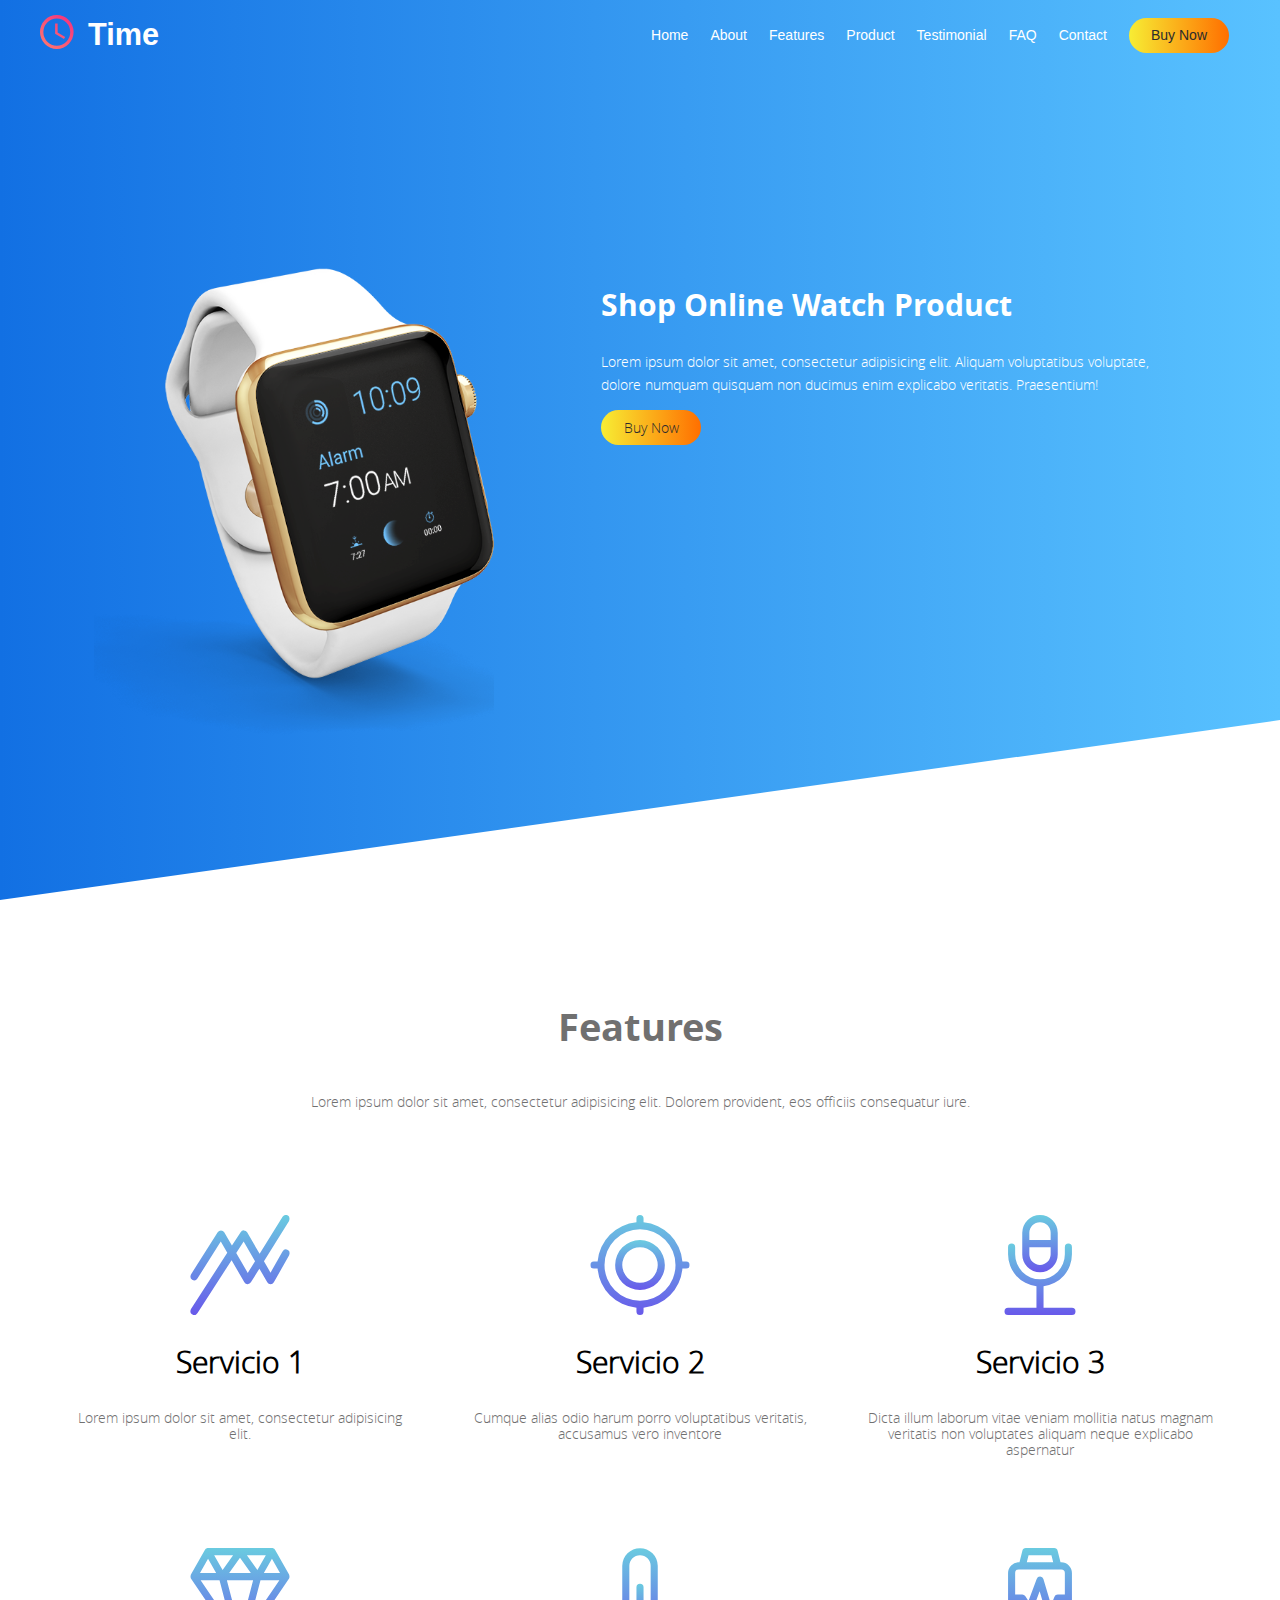
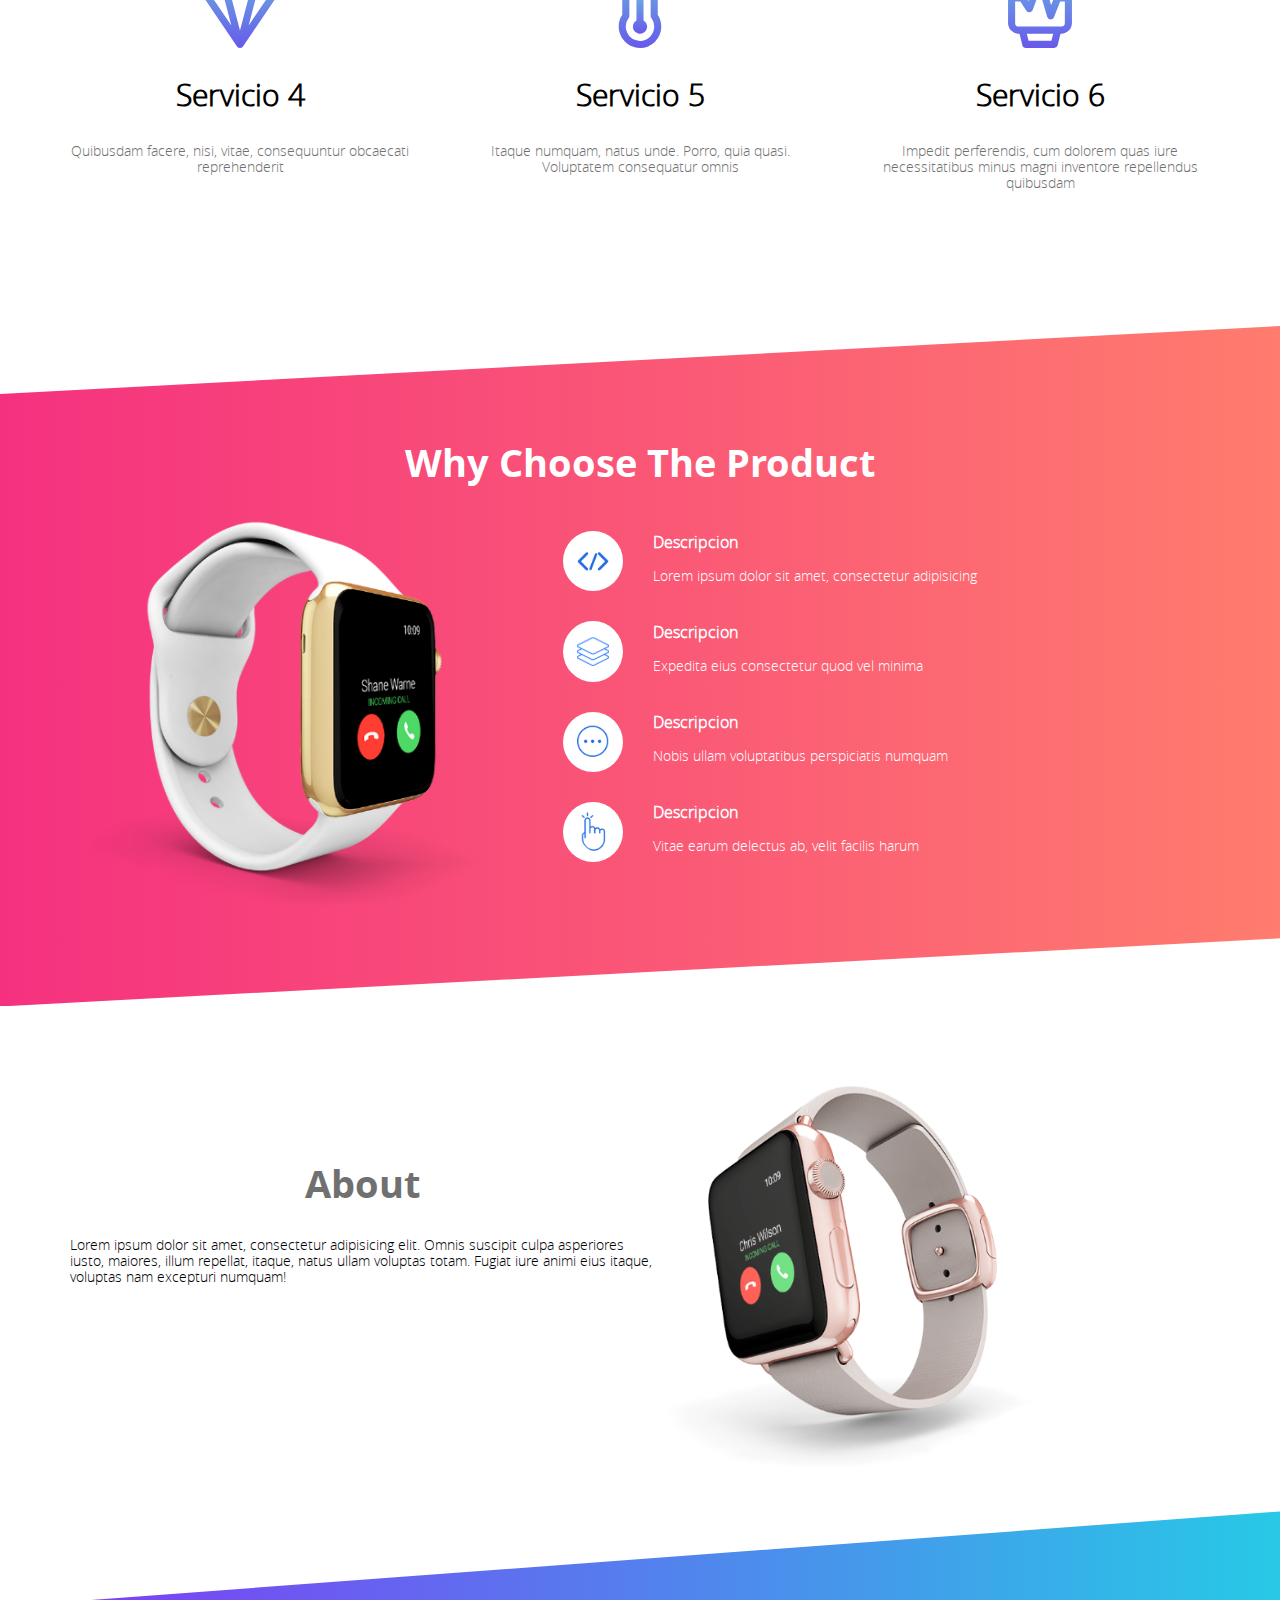
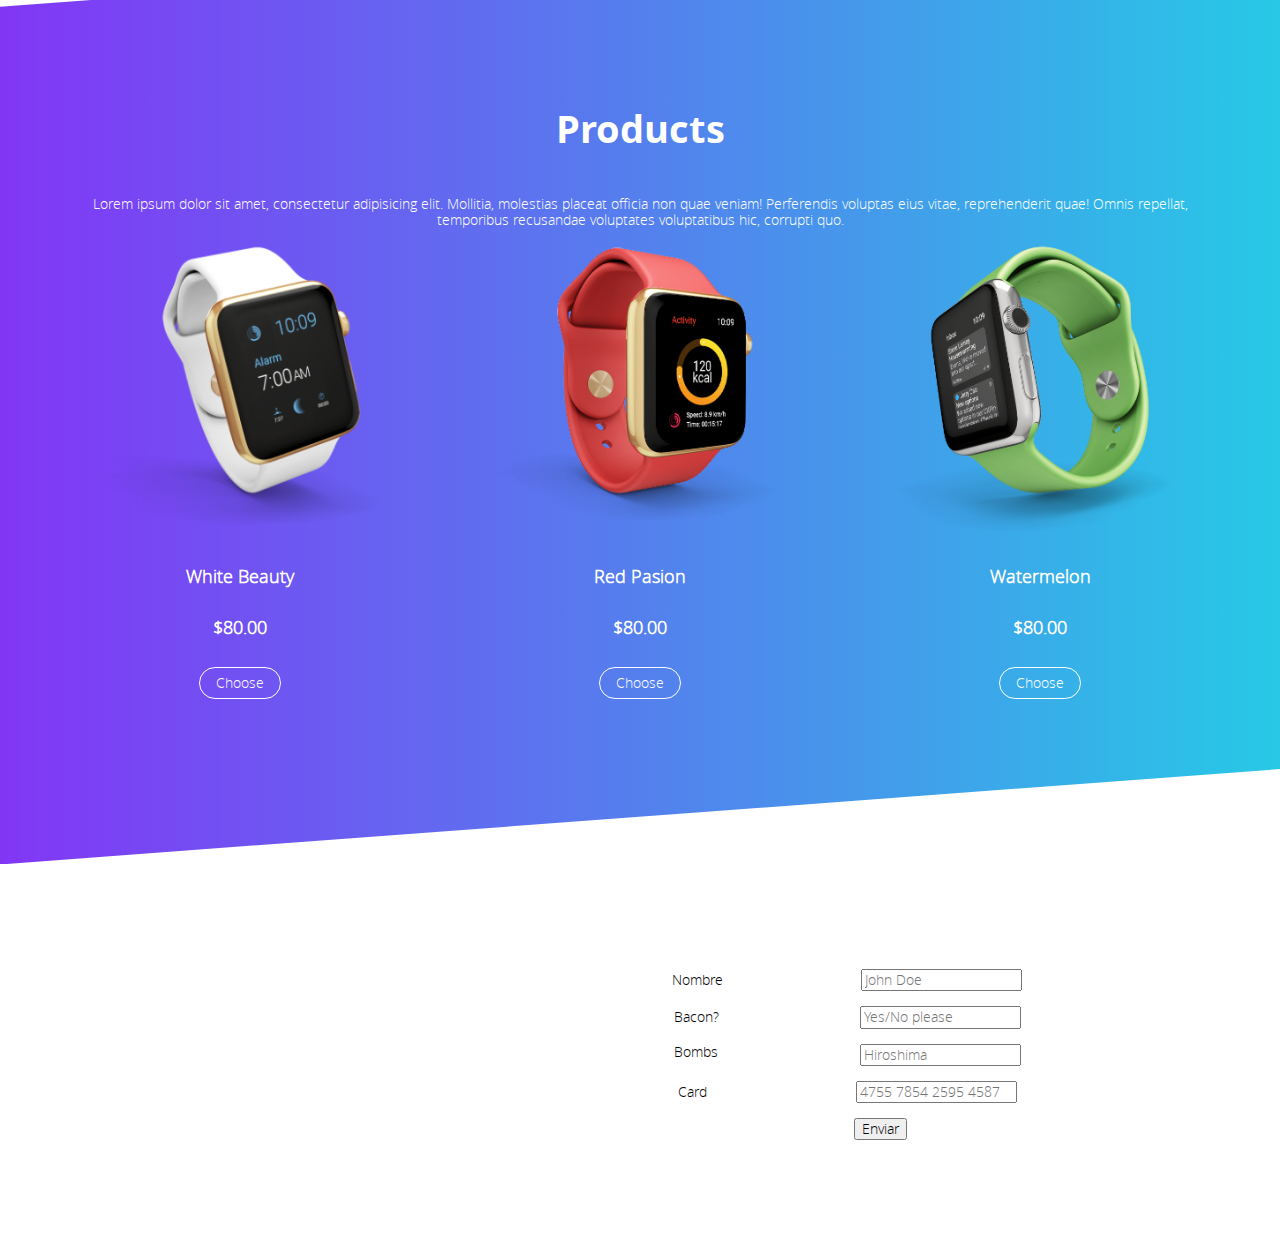
<file: index.html>
<!DOCTYPE html>
<html lang="en">

<head>
    <meta charset="UTF-8">
    <meta name="viewport" content="width=device-width, initial-scale=1 , shrink-to-fit=no">
    <title>Watch</title>
    <!--    Libreria de iconos-->
    <link rel="stylesheet" href="https://use.fontawesome.com/releases/v5.7.2/css/all.css" integrity="sha384-fnmOCqbTlWIlj8LyTjo7mOUStjsKC4pOpQbqyi7RrhN7udi9RwhKkMHpvLbHG9Sr" crossorigin="anonymous">
    <link rel="stylesheet" href="css/normalize.css">
    <link rel="stylesheet" href="css/mobile.css">
    <link rel="stylesheet" href="css/responsive.css">
    <!--tipografias-->
    <link rel="stylesheet" href="opensans/opensans.css">
    <link rel="stylesheet" href="openli/openlight.css">
</head>

<body>
    <header>
        <!-- .contenedor>nav>#logonav>img+h2^+ul#menudesktop>li*9>a{Boton$}-->
        <div class="contenedor">
            <nav>
                <div id="logonav">
                    <img src="img/logoNav.svg" alt="watch">
                </div>
                <ul id="menudesktop">
                    <li><a href="#">Home</a></li>
                    <li><a href="#">About</a></li>
                    <li><a href="#">Features</a></li>
                    <li><a href="#">Product</a></li>
                    <li><a href="#">Testimonial</a></li>
                    <li><a href="#">FAQ</a></li>
                    <li><a href="#">Contact</a></li>
                    <li><a href="#" class="buy">Buy Now</a></li>
                </ul>
            </nav>

            <!--            #contenedor-headers>#relogheader>img^+#txtreloj>h2{Shop Online WatchProduct}+p{lorem20}+a.buy-->


            <div id="contenedor-header">
                <div id="relojheader"><img src="img/fotosWatch/watch-1.png" alt="" class="img-responsive"></div>
                <div id="txtreloj">
                    <h2>Shop Online Watch Product</h2>
                    <p>Lorem ipsum dolor sit amet, consectetur adipisicing elit. Aliquam voluptatibus voluptate, dolore numquam quisquam non ducimus enim explicabo veritatis. Praesentium!</p>
                    <a href="#" class="buy">Buy Now</a>
                </div>
            </div>


        </div>

    </header>

    <!--    section#features>.contenedor>h2{Features}+p{lorem}+.contenedor-features>.boxfeatures*6>img.serv-icon+h3.titleServ{Servicio$}+p>lorem-->
    <section id="features" class="full">
        <div class="contenedor">
            <h2 id="hloco">Features</h2>
            <p id="ploco">Lorem ipsum dolor sit amet, consectetur adipisicing elit. Dolorem provident, eos officiis consequatur iure.</p>
            <div class="contenedor-features">
                <div class="boxfeatures">
                    <img src="img/iconosFEATURES/line-chart.svg" alt="" class="serv-icon">
                    <h3 class="titleServ">Servicio 1</h3>
                    <p id="ploco">Lorem ipsum dolor sit amet, consectetur adipisicing elit.</p>
                </div>
                <div class="boxfeatures">
                    <img src="img/iconosFEATURES/location.svg" alt="" class="serv-icon">
                    <h3 class="titleServ">Servicio 2</h3>
                    <p id="ploco">Cumque alias odio harum porro voluptatibus veritatis, accusamus vero inventore</p>
                </div>
                <div class="boxfeatures">
                    <img src="img/iconosFEATURES/microphone.svg" alt="" class="serv-icon">
                    <h3 class="titleServ">Servicio 3</h3>
                    <p id="ploco">Dicta illum laborum vitae veniam mollitia natus magnam veritatis non voluptates aliquam neque explicabo aspernatur</p>
                </div>
                <div class="boxfeatures">
                    <img src="img/iconosFEATURES/quality.svg" alt="" class="serv-icon">
                    <h3 class="titleServ">Servicio 4</h3>
                    <p id="ploco">Quibusdam facere, nisi, vitae, consequuntur obcaecati reprehenderit</p>
                </div>
                <div class="boxfeatures">
                    <img src="img/iconosFEATURES/thermometer.svg" alt="" class="serv-icon">
                    <h3 class="titleServ">Servicio 5</h3>
                    <p id="ploco">Itaque numquam, natus unde. Porro, quia quasi. Voluptatem consequatur omnis </p>
                </div>
                <div class="boxfeatures">
                    <img src="img/iconosFEATURES/watch.svg" alt="" class="serv-icon">
                    <h3 class="titleServ">Servicio 6</h3>
                    <p id="ploco">Impedit perferendis, cum dolorem quas iure necessitatibus minus magni inventore repellendus quibusdam</p>
                </div>
            </div>
        </div>
    </section>

    <!--       section#product>h2{Why Choose The Product}+.contenedor>(.imgproduct>img)+(.txtProduct>.descriptionProduct*4>(.iconProduct>img.img-responsive)+(.txtIcon>h3{Descripcion}+p>lorem))-->

    <section id="product" class="full">

        <div class="contenedor">

            <h2>Why Choose The Product</h2>
            <div class="imgproduct"><img src="img/fotosWatch/watch-6.png" alt="" class="img-responsiveuno"></div>
            <div class="txtProduct">
                <div class="descriptionProduct">
                    <div class="iconProduct"><img src="img/iconosCHOOSEPRODUCT/cleandesign.svg" alt="" class="img-responsive"></div>
                    <div class="txtIcon">
                        <h3>Descripcion</h3>
                        <p>Lorem ipsum dolor sit amet, consectetur adipisicing </p>
                    </div>
                </div>
                <div class="descriptionProduct">
                    <div class="iconProduct"><img src="img/iconosCHOOSEPRODUCT/creative.svg" alt="" class="img-responsive"></div>
                    <div class="txtIcon">
                        <h3>Descripcion</h3>
                        <p>Expedita eius consectetur quod vel minima </p>
                    </div>
                </div>
                <div class="descriptionProduct">
                    <div class="iconProduct"><img src="img/iconosCHOOSEPRODUCT/unlimitedfeatures.svg" alt="" class="img-responsive"></div>
                    <div class="txtIcon">
                        <h3>Descripcion</h3>
                        <p>Nobis ullam voluptatibus perspiciatis numquam </p>
                    </div>
                </div>
                <div class="descriptionProduct">
                    <div class="iconProduct"><img src="img/iconosCHOOSEPRODUCT/userfriendly.svg" alt="" class="img-responsive"></div>
                    <div class="txtIcon">
                        <h3>Descripcion</h3>
                        <p>Vitae earum delectus ab, velit facilis harum</p>
                    </div>
                </div>

            </div>
        </div>
        <div class="separador"></div>
    </section>

    <section id="about" class="full">
        <div class="contenedor">

            <div class="cajaAbout">
                <h2 id="hloco">About</h2>
                <p>Lorem ipsum dolor sit amet, consectetur adipisicing elit. Omnis suscipit culpa asperiores iusto, maiores, illum repellat, itaque, natus ullam voluptas totam. Fugiat iure animi eius itaque, voluptas nam excepturi numquam!</p>
            </div>
            <div class="imgAbout"><img src="img/fotosWatch/watch-3.png" alt="" class="img-responsive"></div>
        </div>
    </section>
    <section id="products" class="full">
        <div class="contenedor">
            <div class="separador"></div>
            <h2 id="hlocobl">Products</h2>
            <p id="plocobl">Lorem ipsum dolor sit amet, consectetur adipisicing elit. Mollitia, molestias placeat officia non quae veniam! Perferendis voluptas eius vitae, reprehenderit quae! Omnis repellat, temporibus recusandae voluptates voluptatibus hic, corrupti quo.</p>
            <div class="cajaProduct">
                <img src="img/products/product1.png" alt="" class="img-responsive">
                <h4 class="titleProduct">White Beauty</h4>
                <h5 class="precio">$80.00</h5>
                <a href="#" class="btnProduct">Choose</a>
            </div>
            <div class="cajaProduct">
                <img src="img/products/product2.png" alt="" class="img-responsive">
                <h4 class="titleProduct">Red Pasion</h4>
                <h5 class="precio">$80.00</h5>
                <a href="#" class="btnProduct">Choose</a>
            </div>
            <div class="cajaProduct">
                <img src="img/products/product3.png" alt="" class="img-responsive">
                <h4 class="titleProduct">Watermelon</h4>
                <h5 class="precio">$80.00</h5>
                <a href="#" class="btnProduct">Choose</a>
            </div>
            <div class="separador"></div>
        </div>
    </section>
    <!--section#contacto>.contenedor>.box50.boxmapa+.box50.boxcontacto>.row*4>.nombre+.campo>.formIcon+.formInput-->

    <section id="contacto" class="full">
        <div class="contenedor">
            <div class="box50 boxmapa"></div>
            <div class="box50 boxcontacto">
                <div class="row">
                    <div class="nombre">
                        <label for="nombre">Nombre</label>
                    </div>
                    <div class="campo">
                        <div class="formIcon">
                            <i class="fas fa-user-astronaut"></i>
                        </div>
                        <div class="formInput"><input type="text" name="nombre" id="nombre" placeholder="John Doe">
                        </div>
                    </div>
                </div>
                <div class="row">
                    <div class="nombre">
                        <label for="bacon">Bacon?</label>
                    </div>
                    <div class="campo">
                        <div class="formIcon">
                            <i class="fas fa-bacon"></i>
                        </div>
                        <div class="formInput"><input type="text" name="bacon" id="bacon" placeholder="Yes/No please"></div>
                    </div>
                </div>
                <div class="row">
                    <div class="bombas">
                        <label for="bombas">Bombs</label>
                    </div>
                    <div class="campo">
                        <div class="formIcon">
                            <i class="fas fa-bomb"></i>
                        </div>
                        <div class="formInput"><input type="text" name="bomba" id="bomba" placeholder="Hiroshima"></div>
                    </div>
                </div>
                <div class="row">
                    <div class="nombre">
                        <label for="card">Card</label>
                    </div>
                    <div class="campo">
                        <div class="formIcon">
                            <i class="fas fa-credit-card"></i>
                        </div>
                        <div class="formInput"><input type="text" name="card" id="card" placeholder="4755 7854 2595 4587"></div>
                    </div>
                </div>
                <div class="row">
                    <div class="nombre">
                    </div>
                    <div class="campo">
                        <div class="formIcon">
                            <i class="fas fa-share-square"></i>
                        </div>
                        <div class="formInput"><input type="submit" value="Enviar"></div>
                    </div>
                </div>
            </div>
        </div>
    </section>

</body>

</html>
</file>
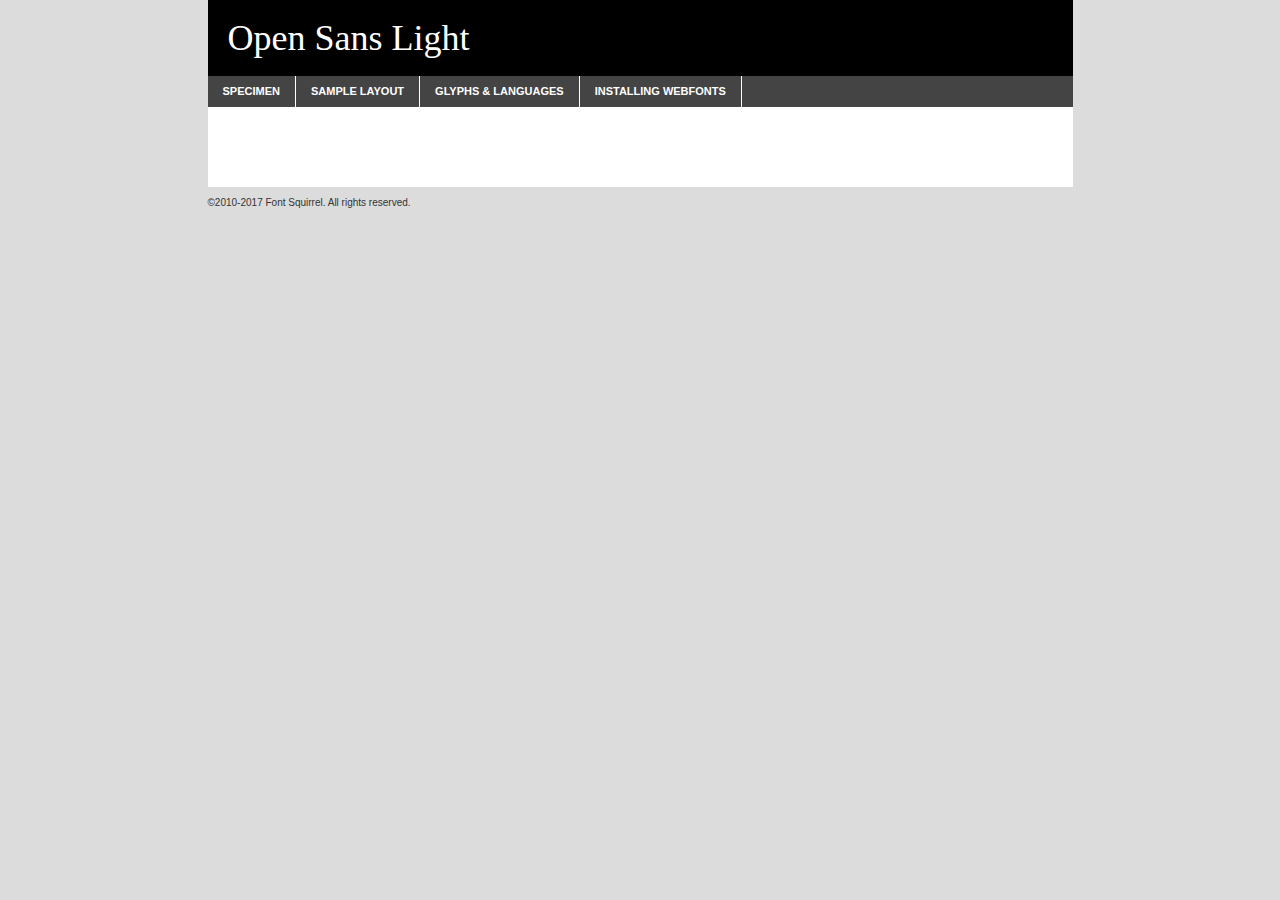
<file: openli/opensans-light-demo.html>
<!DOCTYPE html PUBLIC "-//W3C//DTD XHTML 1.0 Transitional//EN"
	"http://www.w3.org/TR/xhtml1/DTD/xhtml1-transitional.dtd">

<html xmlns="http://www.w3.org/1999/xhtml" xml:lang="en" lang="en">
<head>
	<meta http-equiv="Content-Type" content="text/html; charset=utf-8" />
	<script src="http://ajax.googleapis.com/ajax/libs/jquery/1.7.2/jquery.min.js" type="text/javascript" charset="utf-8"></script>
	<script type="text/javascript">
	(function($){$.fn.easyTabs=function(option){var param=jQuery.extend({fadeSpeed:"fast",defaultContent:1,activeClass:'active'},option);$(this).each(function(){var thisId="#"+this.id;if(param.defaultContent==''){param.defaultContent=1;}
	if(typeof param.defaultContent=="number")
	{var defaultTab=$(thisId+" .tabs li:eq("+(param.defaultContent-1)+") a").attr('href').substr(1);}else{var defaultTab=param.defaultContent;}
	$(thisId+" .tabs li a").each(function(){var tabToHide=$(this).attr('href').substr(1);$("#"+tabToHide).addClass('easytabs-tab-content');});hideAll();changeContent(defaultTab);function hideAll(){$(thisId+" .easytabs-tab-content").hide();}
	function changeContent(tabId){hideAll();$(thisId+" .tabs li").removeClass(param.activeClass);$(thisId+" .tabs li a[href=#"+tabId+"]").closest('li').addClass(param.activeClass);if(param.fadeSpeed!="none")
	{$(thisId+" #"+tabId).fadeIn(param.fadeSpeed);}else{$(thisId+" #"+tabId).show();}}
	$(thisId+" .tabs li").click(function(){var tabId=$(this).find('a').attr('href').substr(1);changeContent(tabId);return false;});});}})(jQuery);
	</script>
	<link rel="stylesheet" href="specimen_files/specimen_stylesheet.css" type="text/css" charset="utf-8" />
	<link rel="stylesheet" href="openlight.css" type="text/css" charset="utf-8" />

	<style type="text/css">
					body{
				font-family: 'open_sanslight';
							}
		</style>

	<title>Open Sans Light Specimen</title>


	<script type="text/javascript" charset="utf-8">
		$(document).ready(function() {
			$('#container').easyTabs({defaultContent:1});
		});
	</script>
</head>

<body>
<div id="container">
	<div id="header">
		Open Sans Light	</div>
	<ul class="tabs">
		<li><a href="#specimen">Specimen</a></li>
		<li><a href="#layout">Sample Layout</a></li>
				<li><a href="#glyphs">Glyphs &amp; Languages</a></li>
		<li><a href="#installing">Installing Webfonts</a></li>

	</ul>

	<div id="main_content">


			<div id="specimen">

				<div class="section">
					<div class="grid12 firstcol">
						<div class="huge">AaBb</div>
					</div>
				</div>

				<div class="section">
					<div class="glyph_range">A&#x200B;B&#x200b;C&#x200b;D&#x200b;E&#x200b;F&#x200b;G&#x200b;H&#x200b;I&#x200b;J&#x200b;K&#x200b;L&#x200b;M&#x200b;N&#x200b;O&#x200b;P&#x200b;Q&#x200b;R&#x200b;S&#x200b;T&#x200b;U&#x200b;V&#x200b;W&#x200b;X&#x200b;Y&#x200b;Z&#x200b;a&#x200b;b&#x200b;c&#x200b;d&#x200b;e&#x200b;f&#x200b;g&#x200b;h&#x200b;i&#x200b;j&#x200b;k&#x200b;l&#x200b;m&#x200b;n&#x200b;o&#x200b;p&#x200b;q&#x200b;r&#x200b;s&#x200b;t&#x200b;u&#x200b;v&#x200b;w&#x200b;x&#x200b;y&#x200b;z&#x200b;1&#x200b;2&#x200b;3&#x200b;4&#x200b;5&#x200b;6&#x200b;7&#x200b;8&#x200b;9&#x200b;0&#x200b;&amp;&#x200b;.&#x200b;,&#x200b;?&#x200b;!&#x200b;&#64;&#x200b;(&#x200b;)&#x200b;#&#x200b;$&#x200b;%&#x200b;*&#x200b;+&#x200b;-&#x200b;=&#x200b;:&#x200b;;</div>
				</div>
				<div class="section">
					<div class="grid12 firstcol">
						<table class="sample_table">
							<tr><td>10</td><td class="size10">abcdefghijklmnopqrstuvwxyzABCDEFGHIJKLMNOPQRSTUVWXYZ0123456789abcdefghijklmnopqrstuvwxyzABCDEFGHIJKLMNOPQRSTUVWXYZ0123456789abcdefghijklmnopqrstuvwxyzABCDEFGHIJKLMNOPQRSTUVWXYZ</td></tr>
							<tr><td>11</td><td class="size11">abcdefghijklmnopqrstuvwxyzABCDEFGHIJKLMNOPQRSTUVWXYZ0123456789abcdefghijklmnopqrstuvwxyzABCDEFGHIJKLMNOPQRSTUVWXYZ0123456789abcdefghijklmnopqrstuvwxyzABCDEFGHIJKLMNOPQRSTUVWXYZ</td></tr>
							<tr><td>12</td><td class="size12">abcdefghijklmnopqrstuvwxyzABCDEFGHIJKLMNOPQRSTUVWXYZ0123456789abcdefghijklmnopqrstuvwxyzABCDEFGHIJKLMNOPQRSTUVWXYZ0123456789abcdefghijklmnopqrstuvwxyzABCDEFGHIJKLMNOPQRSTUVWXYZ</td></tr>
							<tr><td>13</td><td class="size13">abcdefghijklmnopqrstuvwxyzABCDEFGHIJKLMNOPQRSTUVWXYZ0123456789abcdefghijklmnopqrstuvwxyzABCDEFGHIJKLMNOPQRSTUVWXYZ0123456789abcdefghijklmnopqrstuvwxyzABCDEFGHIJKLMNOPQRSTUVWXYZ</td></tr>
							<tr><td>14</td><td class="size14">abcdefghijklmnopqrstuvwxyzABCDEFGHIJKLMNOPQRSTUVWXYZ0123456789abcdefghijklmnopqrstuvwxyzABCDEFGHIJKLMNOPQRSTUVWXYZ0123456789abcdefghijklmnopqrstuvwxyzABCDEFGHIJKLMNOPQRSTUVWXYZ</td></tr>
							<tr><td>16</td><td class="size16">abcdefghijklmnopqrstuvwxyzABCDEFGHIJKLMNOPQRSTUVWXYZ0123456789abcdefghijklmnopqrstuvwxyzABCDEFGHIJKLMNOPQRSTUVWXYZ</td></tr>
							<tr><td>18</td><td class="size18">abcdefghijklmnopqrstuvwxyzABCDEFGHIJKLMNOPQRSTUVWXYZ0123456789abcdefghijklmnopqrstuvwxyzABCDEFGHIJKLMNOPQRSTUVWXYZ</td></tr>
							<tr><td>20</td><td class="size20">abcdefghijklmnopqrstuvwxyzABCDEFGHIJKLMNOPQRSTUVWXYZ0123456789abcdefghijklmnopqrstuvwxyzABCDEFGHIJKLMNOPQRSTUVWXYZ</td></tr>
							<tr><td>24</td><td class="size24">abcdefghijklmnopqrstuvwxyzABCDEFGHIJKLMNOPQRSTUVWXYZ0123456789abcdefghijklmnopqrstuvwxyzABCDEFGHIJKLMNOPQRSTUVWXYZ</td></tr>
							<tr><td>30</td><td class="size30">abcdefghijklmnopqrstuvwxyzABCDEFGHIJKLMNOPQRSTUVWXYZ0123456789abcdefghijklmnopqrstuvwxyzABCDEFGHIJKLMNOPQRSTUVWXYZ</td></tr>
							<tr><td>36</td><td class="size36">abcdefghijklmnopqrstuvwxyzABCDEFGHIJKLMNOPQRSTUVWXYZ0123456789abcdefghijklmnopqrstuvwxyzABCDEFGHIJKLMNOPQRSTUVWXYZ</td></tr>
							<tr><td>48</td><td class="size48">abcdefghijklmnopqrstuvwxyzABCDEFGHIJKLMNOPQRSTUVWXYZ0123456789abcdefghijklmnopqrstuvwxyzABCDEFGHIJKLMNOPQRSTUVWXYZ</td></tr>
							<tr><td>60</td><td class="size60">abcdefghijklmnopqrstuvwxyzABCDEFGHIJKLMNOPQRSTUVWXYZ0123456789abcdefghijklmnopqrstuvwxyzABCDEFGHIJKLMNOPQRSTUVWXYZ</td></tr>
							<tr><td>72</td><td class="size72">abcdefghijklmnopqrstuvwxyzABCDEFGHIJKLMNOPQRSTUVWXYZ0123456789abcdefghijklmnopqrstuvwxyzABCDEFGHIJKLMNOPQRSTUVWXYZ</td></tr>
							<tr><td>90</td><td class="size90">abcdefghijklmnopqrstuvwxyzABCDEFGHIJKLMNOPQRSTUVWXYZ0123456789abcdefghijklmnopqrstuvwxyzABCDEFGHIJKLMNOPQRSTUVWXYZ</td></tr>
						</table>

					</div>

				</div>



								<div class="section" id="bodycomparison">


										<div id="xheight">
				<div class="fontbody">&#x25FC;&#x25FC;&#x25FC;&#x25FC;&#x25FC;&#x25FC;&#x25FC;&#x25FC;&#x25FC;&#x25FC;&#x25FC;&#x25FC;&#x25FC;&#x25FC;&#x25FC;&#x25FC;&#x25FC;&#x25FC;&#x25FC;&#x25FC;&#x25FC;&#x25FC;&#x25FC;&#x25FC;&#x25FC;&#x25FC;&#x25FC;&#x25FC;&#x25FC;&#x25FC;&#x25FC;&#x25FC;&#x25FC;&#x25FC;&#x25FC;&#x25FC;&#x25FC;&#x25FC;&#x25FC;&#x25FC;&#x25FC;&#x25FC;&#x25FC;&#x25FC;&#x25FC;&#x25FC;&#x25FC;&#x25FC;&#x25FC;&#x25FC;&#x25FC;&#x25FC;&#x25FC;&#x25FC;&#x25FC;&#x25FC;&#x25FC;&#x25FC;&#x25FC;&#x25FC;&#x25FC;&#x25FC;&#x25FC;&#x25FC;&#x25FC;&#x25FC;&#x25FC;&#x25FC;&#x25FC;&#x25FC;&#x25FC;&#x25FC;&#x25FC;&#x25FC;&#x25FC;&#x25FC;&#x25FC;&#x25FC;&#x25FC;&#x25FC;&#x25FC;&#x25FC;&#x25FC;&#x25FC;&#x25FC;&#x25FC;&#x25FC;&#x25FC;&#x25FC;&#x25FC;&#x25FC;&#x25FC;&#x25FC;&#x25FC;&#x25FC;&#x25FC;&#x25FC;&#x25FC;&#x25FC;body</div><div class="arialbody">body</div><div class="verdanabody">body</div><div class="georgiabody">body</div></div>
										<div class="fontbody" style="z-index:1">
											body<span>Open Sans Light</span>
										</div>
										<div class="arialbody" style="z-index:1">
											body<span>Arial</span>
										</div>
										<div class="verdanabody" style="z-index:1">
											body<span>Verdana</span>
										</div>
										<div class="georgiabody" style="z-index:1">
											body<span>Georgia</span>
										</div>



								</div>


				<div class="section psample psample_row1" id="">

					<div class="grid2 firstcol">
						<p class="size10"><span>10.</span>Aenean lacinia bibendum nulla sed consectetur. Fusce dapibus, tellus ac cursus commodo, tortor mauris condimentum nibh, ut fermentum massa justo sit amet risus. Nullam id dolor id nibh ultricies vehicula ut id elit. Cum sociis natoque penatibus et magnis dis parturient montes, nascetur ridiculus mus. Nulla vitae elit libero, a pharetra augue.</p>

					</div>
					<div class="grid3">
						<p class="size11"><span>11.</span>Aenean lacinia bibendum nulla sed consectetur. Fusce dapibus, tellus ac cursus commodo, tortor mauris condimentum nibh, ut fermentum massa justo sit amet risus. Nullam id dolor id nibh ultricies vehicula ut id elit. Cum sociis natoque penatibus et magnis dis parturient montes, nascetur ridiculus mus. Nulla vitae elit libero, a pharetra augue.</p>

					</div>
					<div class="grid3">
						<p class="size12"><span>12.</span>Aenean lacinia bibendum nulla sed consectetur. Fusce dapibus, tellus ac cursus commodo, tortor mauris condimentum nibh, ut fermentum massa justo sit amet risus. Nullam id dolor id nibh ultricies vehicula ut id elit. Cum sociis natoque penatibus et magnis dis parturient montes, nascetur ridiculus mus. Nulla vitae elit libero, a pharetra augue.</p>

					</div>
					<div class="grid4">
						<p class="size13"><span>13.</span>Aenean lacinia bibendum nulla sed consectetur. Fusce dapibus, tellus ac cursus commodo, tortor mauris condimentum nibh, ut fermentum massa justo sit amet risus. Nullam id dolor id nibh ultricies vehicula ut id elit. Cum sociis natoque penatibus et magnis dis parturient montes, nascetur ridiculus mus. Nulla vitae elit libero, a pharetra augue.</p>

					</div>
					<div class="white_blend"></div>

				</div>
				<div class="section psample psample_row2" id="">
					<div class="grid3 firstcol">
						<p class="size14"><span>14.</span>Aenean lacinia bibendum nulla sed consectetur. Fusce dapibus, tellus ac cursus commodo, tortor mauris condimentum nibh, ut fermentum massa justo sit amet risus. Nullam id dolor id nibh ultricies vehicula ut id elit. Cum sociis natoque penatibus et magnis dis parturient montes, nascetur ridiculus mus. Nulla vitae elit libero, a pharetra augue.</p>

					</div>
					<div class="grid4">
						<p class="size16"><span>16.</span>Aenean lacinia bibendum nulla sed consectetur. Fusce dapibus, tellus ac cursus commodo, tortor mauris condimentum nibh, ut fermentum massa justo sit amet risus. Nullam id dolor id nibh ultricies vehicula ut id elit. Cum sociis natoque penatibus et magnis dis parturient montes, nascetur ridiculus mus. Nulla vitae elit libero, a pharetra augue.</p>

					</div>
					<div class="grid5">
						<p class="size18"><span>18.</span>Aenean lacinia bibendum nulla sed consectetur. Fusce dapibus, tellus ac cursus commodo, tortor mauris condimentum nibh, ut fermentum massa justo sit amet risus. Nullam id dolor id nibh ultricies vehicula ut id elit. Cum sociis natoque penatibus et magnis dis parturient montes, nascetur ridiculus mus. Nulla vitae elit libero, a pharetra augue.</p>

					</div>

					<div class="white_blend"></div>

				</div>

				<div class="section psample psample_row3" id="">
					<div class="grid5 firstcol">
						<p class="size20"><span>20.</span>Aenean lacinia bibendum nulla sed consectetur. Fusce dapibus, tellus ac cursus commodo, tortor mauris condimentum nibh, ut fermentum massa justo sit amet risus. Nullam id dolor id nibh ultricies vehicula ut id elit. Cum sociis natoque penatibus et magnis dis parturient montes, nascetur ridiculus mus. Nulla vitae elit libero, a pharetra augue.</p>
					</div>
					<div class="grid7">
						<p class="size24"><span>24.</span>Aenean lacinia bibendum nulla sed consectetur. Fusce dapibus, tellus ac cursus commodo, tortor mauris condimentum nibh, ut fermentum massa justo sit amet risus. Nullam id dolor id nibh ultricies vehicula ut id elit. Cum sociis natoque penatibus et magnis dis parturient montes, nascetur ridiculus mus. Nulla vitae elit libero, a pharetra augue.</p>
					</div>

					<div class="white_blend"></div>

				</div>

				<div class="section psample psample_row4" id="">
					<div class="grid12 firstcol">
						<p class="size30"><span>30.</span>Aenean lacinia bibendum nulla sed consectetur. Fusce dapibus, tellus ac cursus commodo, tortor mauris condimentum nibh, ut fermentum massa justo sit amet risus. Nullam id dolor id nibh ultricies vehicula ut id elit. Cum sociis natoque penatibus et magnis dis parturient montes, nascetur ridiculus mus. Nulla vitae elit libero, a pharetra augue.</p>
					</div>
					<div class="white_blend"></div>

				</div>



				<div class="section psample psample_row1 fullreverse">
					<div class="grid2 firstcol">
						<p class="size10"><span>10.</span>Aenean lacinia bibendum nulla sed consectetur. Fusce dapibus, tellus ac cursus commodo, tortor mauris condimentum nibh, ut fermentum massa justo sit amet risus. Nullam id dolor id nibh ultricies vehicula ut id elit. Cum sociis natoque penatibus et magnis dis parturient montes, nascetur ridiculus mus. Nulla vitae elit libero, a pharetra augue.</p>

					</div>
					<div class="grid3">
						<p class="size11"><span>11.</span>Aenean lacinia bibendum nulla sed consectetur. Fusce dapibus, tellus ac cursus commodo, tortor mauris condimentum nibh, ut fermentum massa justo sit amet risus. Nullam id dolor id nibh ultricies vehicula ut id elit. Cum sociis natoque penatibus et magnis dis parturient montes, nascetur ridiculus mus. Nulla vitae elit libero, a pharetra augue.</p>

					</div>
					<div class="grid3">
						<p class="size12"><span>12.</span>Aenean lacinia bibendum nulla sed consectetur. Fusce dapibus, tellus ac cursus commodo, tortor mauris condimentum nibh, ut fermentum massa justo sit amet risus. Nullam id dolor id nibh ultricies vehicula ut id elit. Cum sociis natoque penatibus et magnis dis parturient montes, nascetur ridiculus mus. Nulla vitae elit libero, a pharetra augue.</p>

					</div>
					<div class="grid4">
						<p class="size13"><span>13.</span>Aenean lacinia bibendum nulla sed consectetur. Fusce dapibus, tellus ac cursus commodo, tortor mauris condimentum nibh, ut fermentum massa justo sit amet risus. Nullam id dolor id nibh ultricies vehicula ut id elit. Cum sociis natoque penatibus et magnis dis parturient montes, nascetur ridiculus mus. Nulla vitae elit libero, a pharetra augue.</p>

					</div>
					<div class="black_blend"></div>

				</div>

				<div class="section psample psample_row2 fullreverse">
					<div class="grid3 firstcol">
						<p class="size14"><span>14.</span>Aenean lacinia bibendum nulla sed consectetur. Fusce dapibus, tellus ac cursus commodo, tortor mauris condimentum nibh, ut fermentum massa justo sit amet risus. Nullam id dolor id nibh ultricies vehicula ut id elit. Cum sociis natoque penatibus et magnis dis parturient montes, nascetur ridiculus mus. Nulla vitae elit libero, a pharetra augue.</p>

					</div>
					<div class="grid4">
						<p class="size16"><span>16.</span>Aenean lacinia bibendum nulla sed consectetur. Fusce dapibus, tellus ac cursus commodo, tortor mauris condimentum nibh, ut fermentum massa justo sit amet risus. Nullam id dolor id nibh ultricies vehicula ut id elit. Cum sociis natoque penatibus et magnis dis parturient montes, nascetur ridiculus mus. Nulla vitae elit libero, a pharetra augue.</p>

					</div>
					<div class="grid5">
						<p class="size18"><span>18.</span>Aenean lacinia bibendum nulla sed consectetur. Fusce dapibus, tellus ac cursus commodo, tortor mauris condimentum nibh, ut fermentum massa justo sit amet risus. Nullam id dolor id nibh ultricies vehicula ut id elit. Cum sociis natoque penatibus et magnis dis parturient montes, nascetur ridiculus mus. Nulla vitae elit libero, a pharetra augue.</p>

					</div>
					<div class="black_blend"></div>

				</div>

				<div class="section psample fullreverse psample_row3" id="">
					<div class="grid5 firstcol">
						<p class="size20"><span>20.</span>Aenean lacinia bibendum nulla sed consectetur. Fusce dapibus, tellus ac cursus commodo, tortor mauris condimentum nibh, ut fermentum massa justo sit amet risus. Nullam id dolor id nibh ultricies vehicula ut id elit. Cum sociis natoque penatibus et magnis dis parturient montes, nascetur ridiculus mus. Nulla vitae elit libero, a pharetra augue.</p>
					</div>
					<div class="grid7">
						<p class="size24"><span>24.</span>Aenean lacinia bibendum nulla sed consectetur. Fusce dapibus, tellus ac cursus commodo, tortor mauris condimentum nibh, ut fermentum massa justo sit amet risus. Nullam id dolor id nibh ultricies vehicula ut id elit. Cum sociis natoque penatibus et magnis dis parturient montes, nascetur ridiculus mus. Nulla vitae elit libero, a pharetra augue.</p>
					</div>

					<div class="black_blend"></div>

				</div>

				<div class="section psample fullreverse psample_row4" id="" style="border-bottom: 20px #000 solid;">
					<div class="grid12 firstcol">
						<p class="size30"><span>30.</span>Aenean lacinia bibendum nulla sed consectetur. Fusce dapibus, tellus ac cursus commodo, tortor mauris condimentum nibh, ut fermentum massa justo sit amet risus. Nullam id dolor id nibh ultricies vehicula ut id elit. Cum sociis natoque penatibus et magnis dis parturient montes, nascetur ridiculus mus. Nulla vitae elit libero, a pharetra augue.</p>
					</div>
					<div class="black_blend"></div>

				</div>




			</div>

			<div id="layout">

				<div class="section">

					<div class="grid12 firstcol">
						<h1>Lorem Ipsum Dolor</h1>
						<h2>Etiam porta sem malesuada magna mollis euismod</h2>

						<p class="byline">By <a href="#link">Aenean Lacinia</a></p>
					</div>
				</div>
				<div class="section">
					<div class="grid8 firstcol">
						<p class="large">Donec sed odio dui. Morbi leo risus, porta ac consectetur ac, vestibulum at eros. Fusce dapibus, tellus ac cursus commodo, tortor mauris condimentum nibh, ut fermentum massa justo sit amet risus. </p>


						<h3>Pellentesque ornare sem</h3>

						<p>Maecenas sed diam eget risus varius blandit sit amet non magna. Maecenas faucibus mollis interdum. Donec ullamcorper nulla non metus auctor fringilla. Nullam id dolor id nibh ultricies vehicula ut id elit. Nullam id dolor id nibh ultricies vehicula ut id elit. </p>

						<p>Aenean eu leo quam. Pellentesque ornare sem lacinia quam venenatis vestibulum. Lorem ipsum dolor sit amet, consectetur adipiscing elit. Cum sociis natoque penatibus et magnis dis parturient montes, nascetur ridiculus mus. </p>

						<p>Nulla vitae elit libero, a pharetra augue. Praesent commodo cursus magna, vel scelerisque nisl consectetur et. Aenean lacinia bibendum nulla sed consectetur. </p>

						<p>Nullam quis risus eget urna mollis ornare vel eu leo. Nullam quis risus eget urna mollis ornare vel eu leo. Maecenas sed diam eget risus varius blandit sit amet non magna. Donec ullamcorper nulla non metus auctor fringilla. </p>

						<h3>Cras mattis consectetur</h3>

						<p>Aenean eu leo quam. Pellentesque ornare sem lacinia quam venenatis vestibulum. Aenean lacinia bibendum nulla sed consectetur. Integer posuere erat a ante venenatis dapibus posuere velit aliquet. Cras mattis consectetur purus sit amet fermentum. </p>

						<p>Nullam id dolor id nibh ultricies vehicula ut id elit. Nullam quis risus eget urna mollis ornare vel eu leo. Cras mattis consectetur purus sit amet fermentum.</p>
					</div>

					<div class="grid4 sidebar">

						<div class="box reverse">
							<p class="last">Nullam quis risus eget urna mollis ornare vel eu leo. Donec ullamcorper nulla non metus auctor fringilla. Cras mattis consectetur purus sit amet fermentum. Sed posuere consectetur est at lobortis. Lorem ipsum dolor sit amet, consectetur adipiscing elit. </p>
						</div>

						<p class="caption">Maecenas sed diam eget risus varius.</p>

						<p>Vestibulum id ligula porta felis euismod semper. Integer posuere erat a ante venenatis dapibus posuere velit aliquet. Vestibulum id ligula porta felis euismod semper. Sed posuere consectetur est at lobortis. Maecenas sed diam eget risus varius blandit sit amet non magna. Fusce dapibus, tellus ac cursus commodo, tortor mauris condimentum nibh, ut fermentum massa justo sit amet risus. </p>



						<p>Duis mollis, est non commodo luctus, nisi erat porttitor ligula, eget lacinia odio sem nec elit. Aenean lacinia bibendum nulla sed consectetur. Vivamus sagittis lacus vel augue laoreet rutrum faucibus dolor auctor. Aenean lacinia bibendum nulla sed consectetur. Nullam quis risus eget urna mollis ornare vel eu leo. </p>

						<p>Praesent commodo cursus magna, vel scelerisque nisl consectetur et. Donec ullamcorper nulla non metus auctor fringilla. Maecenas faucibus mollis interdum. Fusce dapibus, tellus ac cursus commodo, tortor mauris condimentum nibh, ut fermentum massa justo sit amet risus. </p>

					</div>
				</div>

			</div>






		<div id="glyphs">
			<div class="section">
				<div class="grid12 firstcol">

				<h1>Language Support</h1>
				<p>The subset of Open Sans Light in this kit supports the following languages:<br />

					Albanian, Basque, Breton, Chamorro, Danish, Dutch, English, Faroese, Finnish, French, Frisian, Galician, German, Icelandic, Italian, Malagasy, Norwegian, Portuguese, Spanish, Swedish, Alsatian, Aragonese, Arapaho, Arrernte, Asturian, Aymara, Bislama, Cebuano, Corsican, Fijian, French_creole, Genoese, Gilbertese, Greenlandic, Haitian_creole, Hiligaynon, Hmong, Hopi, Ibanag, Iloko_ilokano, Indonesian, Interglossa_glosa, Interlingua, Irish_gaelic, Jerriais, Lojban, Lombard, Luxembourgeois, Manx, Mohawk, Norfolk_pitcairnese, Occitan, Oromo, Pangasinan, Papiamento, Piedmontese, Potawatomi, Rhaeto-romance, Romansh, Rotokas, Sami_lule, Samoan, Sardinian, Scots_gaelic, Seychelles_creole, Shona, Sicilian, Somali, Southern_ndebele, Swahili, Swati_swazi, Tagalog_filipino_pilipino, Tetum, Tok_pisin, Uyghur_latinized, Volapuk, Walloon, Warlpiri, Xhosa, Yapese, Zulu, Latinbasic, Ubasic, Demo				</p>
				<h1>Glyph Chart</h1>
				<p>The subset of Open Sans Light in this kit includes all the glyphs listed below. Unicode entities are included above each glyph to help you insert individual characters into your layout.</p>
				<div id="glyph_chart">

																				 <div><p>&amp;#13;</p>&#13;</div>
																				 <div><p>&amp;#32;</p>&#32;</div>
																				 <div><p>&amp;#33;</p>&#33;</div>
																				 <div><p>&amp;#34;</p>&#34;</div>
																				 <div><p>&amp;#35;</p>&#35;</div>
																				 <div><p>&amp;#36;</p>&#36;</div>
																				 <div><p>&amp;#37;</p>&#37;</div>
																				 <div><p>&amp;#38;</p>&#38;</div>
																				 <div><p>&amp;#39;</p>&#39;</div>
																				 <div><p>&amp;#40;</p>&#40;</div>
																				 <div><p>&amp;#41;</p>&#41;</div>
																				 <div><p>&amp;#42;</p>&#42;</div>
																				 <div><p>&amp;#43;</p>&#43;</div>
																				 <div><p>&amp;#44;</p>&#44;</div>
																				 <div><p>&amp;#45;</p>&#45;</div>
																				 <div><p>&amp;#46;</p>&#46;</div>
																				 <div><p>&amp;#47;</p>&#47;</div>
																				 <div><p>&amp;#48;</p>&#48;</div>
																				 <div><p>&amp;#49;</p>&#49;</div>
																				 <div><p>&amp;#50;</p>&#50;</div>
																				 <div><p>&amp;#51;</p>&#51;</div>
																				 <div><p>&amp;#52;</p>&#52;</div>
																				 <div><p>&amp;#53;</p>&#53;</div>
																				 <div><p>&amp;#54;</p>&#54;</div>
																				 <div><p>&amp;#55;</p>&#55;</div>
																				 <div><p>&amp;#56;</p>&#56;</div>
																				 <div><p>&amp;#57;</p>&#57;</div>
																				 <div><p>&amp;#58;</p>&#58;</div>
																				 <div><p>&amp;#59;</p>&#59;</div>
																				 <div><p>&amp;#60;</p>&#60;</div>
																				 <div><p>&amp;#61;</p>&#61;</div>
																				 <div><p>&amp;#62;</p>&#62;</div>
																				 <div><p>&amp;#63;</p>&#63;</div>
																				 <div><p>&amp;#64;</p>&#64;</div>
																				 <div><p>&amp;#65;</p>&#65;</div>
																				 <div><p>&amp;#66;</p>&#66;</div>
																				 <div><p>&amp;#67;</p>&#67;</div>
																				 <div><p>&amp;#68;</p>&#68;</div>
																				 <div><p>&amp;#69;</p>&#69;</div>
																				 <div><p>&amp;#70;</p>&#70;</div>
																				 <div><p>&amp;#71;</p>&#71;</div>
																				 <div><p>&amp;#72;</p>&#72;</div>
																				 <div><p>&amp;#73;</p>&#73;</div>
																				 <div><p>&amp;#74;</p>&#74;</div>
																				 <div><p>&amp;#75;</p>&#75;</div>
																				 <div><p>&amp;#76;</p>&#76;</div>
																				 <div><p>&amp;#77;</p>&#77;</div>
																				 <div><p>&amp;#78;</p>&#78;</div>
																				 <div><p>&amp;#79;</p>&#79;</div>
																				 <div><p>&amp;#80;</p>&#80;</div>
																				 <div><p>&amp;#81;</p>&#81;</div>
																				 <div><p>&amp;#82;</p>&#82;</div>
																				 <div><p>&amp;#83;</p>&#83;</div>
																				 <div><p>&amp;#84;</p>&#84;</div>
																				 <div><p>&amp;#85;</p>&#85;</div>
																				 <div><p>&amp;#86;</p>&#86;</div>
																				 <div><p>&amp;#87;</p>&#87;</div>
																				 <div><p>&amp;#88;</p>&#88;</div>
																				 <div><p>&amp;#89;</p>&#89;</div>
																				 <div><p>&amp;#90;</p>&#90;</div>
																				 <div><p>&amp;#91;</p>&#91;</div>
																				 <div><p>&amp;#92;</p>&#92;</div>
																				 <div><p>&amp;#93;</p>&#93;</div>
																				 <div><p>&amp;#94;</p>&#94;</div>
																				 <div><p>&amp;#95;</p>&#95;</div>
																				 <div><p>&amp;#96;</p>&#96;</div>
																				 <div><p>&amp;#97;</p>&#97;</div>
																				 <div><p>&amp;#98;</p>&#98;</div>
																				 <div><p>&amp;#99;</p>&#99;</div>
																				 <div><p>&amp;#100;</p>&#100;</div>
																				 <div><p>&amp;#101;</p>&#101;</div>
																				 <div><p>&amp;#102;</p>&#102;</div>
																				 <div><p>&amp;#103;</p>&#103;</div>
																				 <div><p>&amp;#104;</p>&#104;</div>
																				 <div><p>&amp;#105;</p>&#105;</div>
																				 <div><p>&amp;#106;</p>&#106;</div>
																				 <div><p>&amp;#107;</p>&#107;</div>
																				 <div><p>&amp;#108;</p>&#108;</div>
																				 <div><p>&amp;#109;</p>&#109;</div>
																				 <div><p>&amp;#110;</p>&#110;</div>
																				 <div><p>&amp;#111;</p>&#111;</div>
																				 <div><p>&amp;#112;</p>&#112;</div>
																				 <div><p>&amp;#113;</p>&#113;</div>
																				 <div><p>&amp;#114;</p>&#114;</div>
																				 <div><p>&amp;#115;</p>&#115;</div>
																				 <div><p>&amp;#116;</p>&#116;</div>
																				 <div><p>&amp;#117;</p>&#117;</div>
																				 <div><p>&amp;#118;</p>&#118;</div>
																				 <div><p>&amp;#119;</p>&#119;</div>
																				 <div><p>&amp;#120;</p>&#120;</div>
																				 <div><p>&amp;#121;</p>&#121;</div>
																				 <div><p>&amp;#122;</p>&#122;</div>
																				 <div><p>&amp;#123;</p>&#123;</div>
																				 <div><p>&amp;#124;</p>&#124;</div>
																				 <div><p>&amp;#125;</p>&#125;</div>
																				 <div><p>&amp;#126;</p>&#126;</div>
																				 <div><p>&amp;#160;</p>&#160;</div>
																				 <div><p>&amp;#161;</p>&#161;</div>
																				 <div><p>&amp;#162;</p>&#162;</div>
																				 <div><p>&amp;#163;</p>&#163;</div>
																				 <div><p>&amp;#164;</p>&#164;</div>
																				 <div><p>&amp;#165;</p>&#165;</div>
																				 <div><p>&amp;#166;</p>&#166;</div>
																				 <div><p>&amp;#167;</p>&#167;</div>
																				 <div><p>&amp;#168;</p>&#168;</div>
																				 <div><p>&amp;#169;</p>&#169;</div>
																				 <div><p>&amp;#170;</p>&#170;</div>
																				 <div><p>&amp;#171;</p>&#171;</div>
																				 <div><p>&amp;#172;</p>&#172;</div>
																				 <div><p>&amp;#173;</p>&#173;</div>
																				 <div><p>&amp;#174;</p>&#174;</div>
																				 <div><p>&amp;#175;</p>&#175;</div>
																				 <div><p>&amp;#176;</p>&#176;</div>
																				 <div><p>&amp;#177;</p>&#177;</div>
																				 <div><p>&amp;#178;</p>&#178;</div>
																				 <div><p>&amp;#179;</p>&#179;</div>
																				 <div><p>&amp;#180;</p>&#180;</div>
																				 <div><p>&amp;#181;</p>&#181;</div>
																				 <div><p>&amp;#182;</p>&#182;</div>
																				 <div><p>&amp;#183;</p>&#183;</div>
																				 <div><p>&amp;#184;</p>&#184;</div>
																				 <div><p>&amp;#185;</p>&#185;</div>
																				 <div><p>&amp;#186;</p>&#186;</div>
																				 <div><p>&amp;#187;</p>&#187;</div>
																				 <div><p>&amp;#188;</p>&#188;</div>
																				 <div><p>&amp;#189;</p>&#189;</div>
																				 <div><p>&amp;#190;</p>&#190;</div>
																				 <div><p>&amp;#191;</p>&#191;</div>
																				 <div><p>&amp;#192;</p>&#192;</div>
																				 <div><p>&amp;#193;</p>&#193;</div>
																				 <div><p>&amp;#194;</p>&#194;</div>
																				 <div><p>&amp;#195;</p>&#195;</div>
																				 <div><p>&amp;#196;</p>&#196;</div>
																				 <div><p>&amp;#197;</p>&#197;</div>
																				 <div><p>&amp;#198;</p>&#198;</div>
																				 <div><p>&amp;#199;</p>&#199;</div>
																				 <div><p>&amp;#200;</p>&#200;</div>
																				 <div><p>&amp;#201;</p>&#201;</div>
																				 <div><p>&amp;#202;</p>&#202;</div>
																				 <div><p>&amp;#203;</p>&#203;</div>
																				 <div><p>&amp;#204;</p>&#204;</div>
																				 <div><p>&amp;#205;</p>&#205;</div>
																				 <div><p>&amp;#206;</p>&#206;</div>
																				 <div><p>&amp;#207;</p>&#207;</div>
																				 <div><p>&amp;#208;</p>&#208;</div>
																				 <div><p>&amp;#209;</p>&#209;</div>
																				 <div><p>&amp;#210;</p>&#210;</div>
																				 <div><p>&amp;#211;</p>&#211;</div>
																				 <div><p>&amp;#212;</p>&#212;</div>
																				 <div><p>&amp;#213;</p>&#213;</div>
																				 <div><p>&amp;#214;</p>&#214;</div>
																				 <div><p>&amp;#215;</p>&#215;</div>
																				 <div><p>&amp;#216;</p>&#216;</div>
																				 <div><p>&amp;#217;</p>&#217;</div>
																				 <div><p>&amp;#218;</p>&#218;</div>
																				 <div><p>&amp;#219;</p>&#219;</div>
																				 <div><p>&amp;#220;</p>&#220;</div>
																				 <div><p>&amp;#221;</p>&#221;</div>
																				 <div><p>&amp;#222;</p>&#222;</div>
																				 <div><p>&amp;#223;</p>&#223;</div>
																				 <div><p>&amp;#224;</p>&#224;</div>
																				 <div><p>&amp;#225;</p>&#225;</div>
																				 <div><p>&amp;#226;</p>&#226;</div>
																				 <div><p>&amp;#227;</p>&#227;</div>
																				 <div><p>&amp;#228;</p>&#228;</div>
																				 <div><p>&amp;#229;</p>&#229;</div>
																				 <div><p>&amp;#230;</p>&#230;</div>
																				 <div><p>&amp;#231;</p>&#231;</div>
																				 <div><p>&amp;#232;</p>&#232;</div>
																				 <div><p>&amp;#233;</p>&#233;</div>
																				 <div><p>&amp;#234;</p>&#234;</div>
																				 <div><p>&amp;#235;</p>&#235;</div>
																				 <div><p>&amp;#236;</p>&#236;</div>
																				 <div><p>&amp;#237;</p>&#237;</div>
																				 <div><p>&amp;#238;</p>&#238;</div>
																				 <div><p>&amp;#239;</p>&#239;</div>
																				 <div><p>&amp;#240;</p>&#240;</div>
																				 <div><p>&amp;#241;</p>&#241;</div>
																				 <div><p>&amp;#242;</p>&#242;</div>
																				 <div><p>&amp;#243;</p>&#243;</div>
																				 <div><p>&amp;#244;</p>&#244;</div>
																				 <div><p>&amp;#245;</p>&#245;</div>
																				 <div><p>&amp;#246;</p>&#246;</div>
																				 <div><p>&amp;#247;</p>&#247;</div>
																				 <div><p>&amp;#248;</p>&#248;</div>
																				 <div><p>&amp;#249;</p>&#249;</div>
																				 <div><p>&amp;#250;</p>&#250;</div>
																				 <div><p>&amp;#251;</p>&#251;</div>
																				 <div><p>&amp;#252;</p>&#252;</div>
																				 <div><p>&amp;#253;</p>&#253;</div>
																				 <div><p>&amp;#254;</p>&#254;</div>
																				 <div><p>&amp;#255;</p>&#255;</div>
																				 <div><p>&amp;#338;</p>&#338;</div>
																				 <div><p>&amp;#339;</p>&#339;</div>
																				 <div><p>&amp;#376;</p>&#376;</div>
																				 <div><p>&amp;#710;</p>&#710;</div>
																				 <div><p>&amp;#732;</p>&#732;</div>
																				 <div><p>&amp;#8192;</p>&#8192;</div>
																				 <div><p>&amp;#8193;</p>&#8193;</div>
																				 <div><p>&amp;#8194;</p>&#8194;</div>
																				 <div><p>&amp;#8195;</p>&#8195;</div>
																				 <div><p>&amp;#8196;</p>&#8196;</div>
																				 <div><p>&amp;#8197;</p>&#8197;</div>
																				 <div><p>&amp;#8198;</p>&#8198;</div>
																				 <div><p>&amp;#8199;</p>&#8199;</div>
																				 <div><p>&amp;#8200;</p>&#8200;</div>
																				 <div><p>&amp;#8201;</p>&#8201;</div>
																				 <div><p>&amp;#8202;</p>&#8202;</div>
																				 <div><p>&amp;#8208;</p>&#8208;</div>
																				 <div><p>&amp;#8209;</p>&#8209;</div>
																				 <div><p>&amp;#8210;</p>&#8210;</div>
																				 <div><p>&amp;#8211;</p>&#8211;</div>
																				 <div><p>&amp;#8212;</p>&#8212;</div>
																				 <div><p>&amp;#8216;</p>&#8216;</div>
																				 <div><p>&amp;#8217;</p>&#8217;</div>
																				 <div><p>&amp;#8218;</p>&#8218;</div>
																				 <div><p>&amp;#8220;</p>&#8220;</div>
																				 <div><p>&amp;#8221;</p>&#8221;</div>
																				 <div><p>&amp;#8222;</p>&#8222;</div>
																				 <div><p>&amp;#8226;</p>&#8226;</div>
																				 <div><p>&amp;#8230;</p>&#8230;</div>
																				 <div><p>&amp;#8239;</p>&#8239;</div>
																				 <div><p>&amp;#8249;</p>&#8249;</div>
																				 <div><p>&amp;#8250;</p>&#8250;</div>
																				 <div><p>&amp;#8287;</p>&#8287;</div>
																				 <div><p>&amp;#8364;</p>&#8364;</div>
																				 <div><p>&amp;#8482;</p>&#8482;</div>
																				 <div><p>&amp;#9724;</p>&#9724;</div>
																				 <div><p>&amp;#64257;</p>&#64257;</div>
																				 <div><p>&amp;#64258;</p>&#64258;</div>
																				 <div><p>&amp;#64259;</p>&#64259;</div>
																				 <div><p>&amp;#64260;</p>&#64260;</div>
																																						</div>
				</div>


			</div>
		</div>


		<div id="specs">

		</div>

		<div id="installing">
			<div class="section">
				<div class="grid7 firstcol">
					<h1>Installing Webfonts</h1>

					<p>Webfonts are supported by all major browser platforms but not all in the same way. There are currently four different font formats that must be included in order to target all browsers. This includes TTF, WOFF, EOT and SVG.</p>

					<h2>1. Upload your webfonts</h2>
					<p>You must upload your webfont kit to your website. They should be in or near the same directory as your CSS files.</p>

					<h2>2. Include the webfont stylesheet</h2>
					<p>A special CSS @font-face declaration helps the various browsers select the appropriate font it needs without causing you a bunch of headaches. Learn more about this syntax by reading the <a href="https://www.fontspring.com/blog/further-hardening-of-the-bulletproof-syntax">Fontspring blog post</a> about it. The code for it is as follows:</p>


<code>
@font-face{
	font-family: 'MyWebFont';
	src: url('WebFont.eot');
	src: url('WebFont.eot?#iefix') format('embedded-opentype'),
	     url('WebFont.woff') format('woff'),
	     url('WebFont.ttf') format('truetype'),
	     url('WebFont.svg#webfont') format('svg');
}
</code>

	<p>We've already gone ahead and generated the code for you. All you have to do is link to the stylesheet in your HTML, like this:</p>
	<code>&lt;link rel=&quot;stylesheet&quot; href=&quot;stylesheet.css&quot; type=&quot;text/css&quot; charset=&quot;utf-8&quot; /&gt;</code>

					<h2>3. Modify your own stylesheet</h2>
					<p>To take advantage of your new fonts, you must tell your stylesheet to use them. Look at the original @font-face declaration above and find the property called "font-family." The name linked there will be what you use to reference the font. Prepend that webfont name to the font stack in the "font-family" property, inside the selector you want to change. For example:</p>
<code>p { font-family: 'WebFont', Arial, sans-serif; }</code>

<h2>4. Test</h2>
<p>Getting webfonts to work cross-browser <em>can</em> be tricky. Use the information in the sidebar to help you if you find that fonts aren't loading in a particular browser.</p>
				</div>

				<div class="grid5 sidebar">
					<div class="box">
						<h2>Troubleshooting<br />Font-Face Problems</h2>
						<p>Having trouble getting your webfonts to load in your new website? Here are some tips to sort out what might be the problem.</p>

						<h3>Fonts not showing in any browser</h3>

						<p>This sounds like you need to work on the plumbing. You either did not upload the fonts to the correct directory, or you did not link the fonts properly in the CSS. If you've confirmed that all this is correct and you still have a problem, take a look at your .htaccess file and see if requests are getting intercepted.</p>

						<h3>Fonts not loading in iPhone or iPad</h3>

						<p>The most common problem here is that you are serving the fonts from an IIS server. IIS refuses to serve files that have unknown MIME types. If that is the case, you must set the MIME type for SVG to "image/svg+xml" in the server settings. Follow these instructions from Microsoft if you need help.</p>

						<h3>Fonts not loading in Firefox</h3>

						<p>The primary reason for this failure? You are still using a version Firefox older than 3.5. So upgrade already! If that isn't it, then you are very likely serving fonts from a different domain. Firefox requires that all font assets be served from the same domain. Lastly it is possible that you need to add WOFF to your list of MIME types (if you are serving via IIS.)</p>

						<h3>Fonts not loading in IE</h3>

						<p>Are you looking at Internet Explorer on an actual Windows machine or are you cheating by using a service like Adobe BrowserLab? Many of these screenshot services do not render @font-face for IE. Best to test it on a real machine.</p>

						<h3>Fonts not loading in IE9</h3>

						<p>IE9, like Firefox, requires that fonts be served from the same domain as the website. Make sure that is the case.</p>
					</div>
				</div>
			</div>

		</div>

	</div>
	<div id="footer">
		<p>&copy;2010-2017 Font Squirrel. All rights reserved.</p>
	</div>
</div>
</body>
</html>
</file>
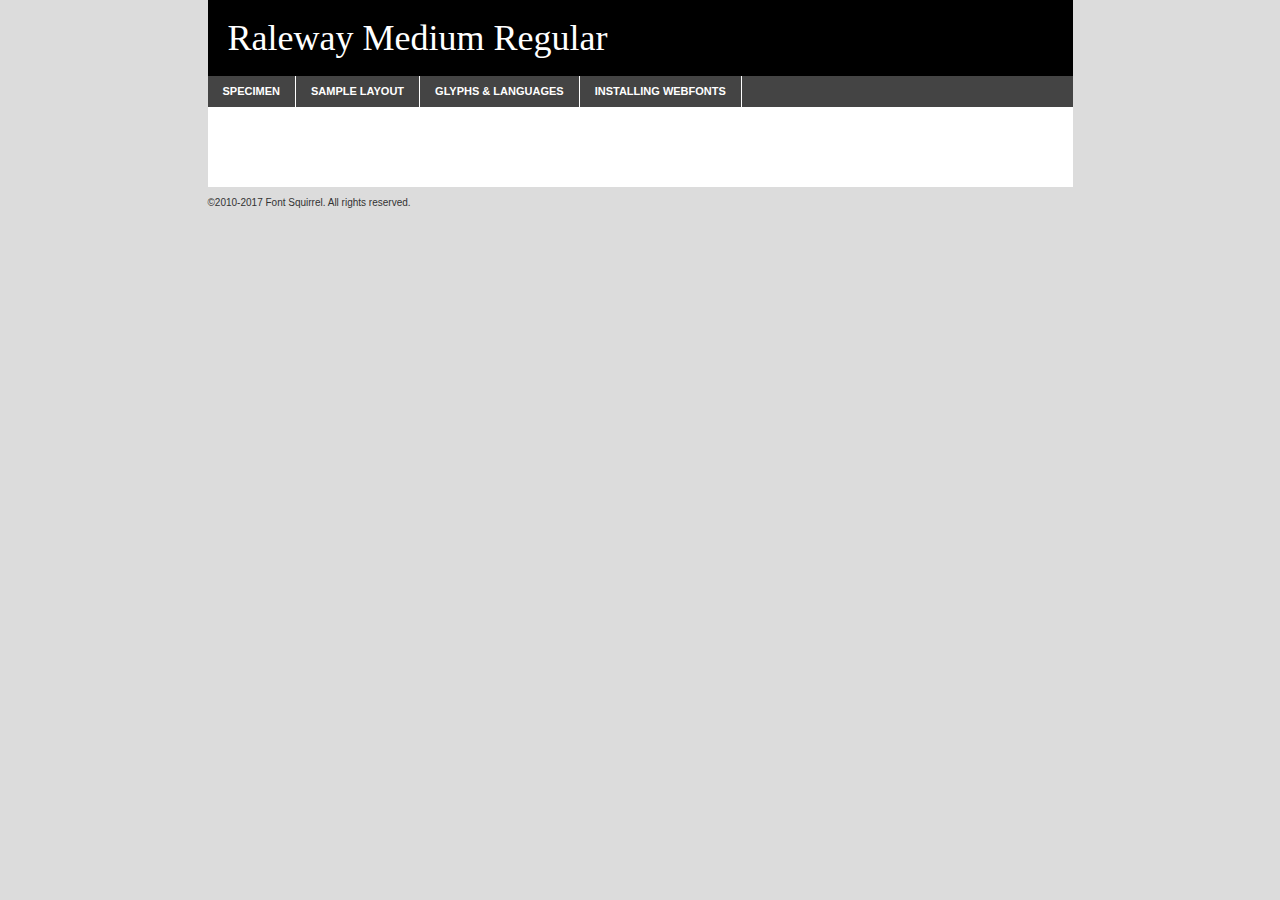
<file: webfont/raleway-medium-demo.html>
<!DOCTYPE html PUBLIC "-//W3C//DTD XHTML 1.0 Transitional//EN"
	"http://www.w3.org/TR/xhtml1/DTD/xhtml1-transitional.dtd">

<html xmlns="http://www.w3.org/1999/xhtml" xml:lang="en" lang="en">
<head>
	<meta http-equiv="Content-Type" content="text/html; charset=utf-8" />
	<script src="http://ajax.googleapis.com/ajax/libs/jquery/1.7.2/jquery.min.js" type="text/javascript" charset="utf-8"></script>
	<script type="text/javascript">
	(function($){$.fn.easyTabs=function(option){var param=jQuery.extend({fadeSpeed:"fast",defaultContent:1,activeClass:'active'},option);$(this).each(function(){var thisId="#"+this.id;if(param.defaultContent==''){param.defaultContent=1;}
	if(typeof param.defaultContent=="number")
	{var defaultTab=$(thisId+" .tabs li:eq("+(param.defaultContent-1)+") a").attr('href').substr(1);}else{var defaultTab=param.defaultContent;}
	$(thisId+" .tabs li a").each(function(){var tabToHide=$(this).attr('href').substr(1);$("#"+tabToHide).addClass('easytabs-tab-content');});hideAll();changeContent(defaultTab);function hideAll(){$(thisId+" .easytabs-tab-content").hide();}
	function changeContent(tabId){hideAll();$(thisId+" .tabs li").removeClass(param.activeClass);$(thisId+" .tabs li a[href=#"+tabId+"]").closest('li').addClass(param.activeClass);if(param.fadeSpeed!="none")
	{$(thisId+" #"+tabId).fadeIn(param.fadeSpeed);}else{$(thisId+" #"+tabId).show();}}
	$(thisId+" .tabs li").click(function(){var tabId=$(this).find('a').attr('href').substr(1);changeContent(tabId);return false;});});}})(jQuery);
	</script>
	<link rel="stylesheet" href="specimen_files/specimen_stylesheet.css" type="text/css" charset="utf-8" />
	<link rel="stylesheet" href="fontRaleway.css" type="text/css" charset="utf-8" />

	<style type="text/css">
					body{
				font-family: 'ralewaymedium';
							}
		</style>

	<title>Raleway Medium Regular Specimen</title>


	<script type="text/javascript" charset="utf-8">
		$(document).ready(function() {
			$('#container').easyTabs({defaultContent:1});
		});
	</script>
</head>

<body>
<div id="container">
	<div id="header">
		Raleway Medium Regular	</div>
	<ul class="tabs">
		<li><a href="#specimen">Specimen</a></li>
		<li><a href="#layout">Sample Layout</a></li>
				<li><a href="#glyphs">Glyphs &amp; Languages</a></li>
		<li><a href="#installing">Installing Webfonts</a></li>

	</ul>

	<div id="main_content">


			<div id="specimen">

				<div class="section">
					<div class="grid12 firstcol">
						<div class="huge">AaBb</div>
					</div>
				</div>

				<div class="section">
					<div class="glyph_range">A&#x200B;B&#x200b;C&#x200b;D&#x200b;E&#x200b;F&#x200b;G&#x200b;H&#x200b;I&#x200b;J&#x200b;K&#x200b;L&#x200b;M&#x200b;N&#x200b;O&#x200b;P&#x200b;Q&#x200b;R&#x200b;S&#x200b;T&#x200b;U&#x200b;V&#x200b;W&#x200b;X&#x200b;Y&#x200b;Z&#x200b;a&#x200b;b&#x200b;c&#x200b;d&#x200b;e&#x200b;f&#x200b;g&#x200b;h&#x200b;i&#x200b;j&#x200b;k&#x200b;l&#x200b;m&#x200b;n&#x200b;o&#x200b;p&#x200b;q&#x200b;r&#x200b;s&#x200b;t&#x200b;u&#x200b;v&#x200b;w&#x200b;x&#x200b;y&#x200b;z&#x200b;1&#x200b;2&#x200b;3&#x200b;4&#x200b;5&#x200b;6&#x200b;7&#x200b;8&#x200b;9&#x200b;0&#x200b;&amp;&#x200b;.&#x200b;,&#x200b;?&#x200b;!&#x200b;&#64;&#x200b;(&#x200b;)&#x200b;#&#x200b;$&#x200b;%&#x200b;*&#x200b;+&#x200b;-&#x200b;=&#x200b;:&#x200b;;</div>
				</div>
				<div class="section">
					<div class="grid12 firstcol">
						<table class="sample_table">
							<tr><td>10</td><td class="size10">abcdefghijklmnopqrstuvwxyzABCDEFGHIJKLMNOPQRSTUVWXYZ0123456789abcdefghijklmnopqrstuvwxyzABCDEFGHIJKLMNOPQRSTUVWXYZ0123456789abcdefghijklmnopqrstuvwxyzABCDEFGHIJKLMNOPQRSTUVWXYZ</td></tr>
							<tr><td>11</td><td class="size11">abcdefghijklmnopqrstuvwxyzABCDEFGHIJKLMNOPQRSTUVWXYZ0123456789abcdefghijklmnopqrstuvwxyzABCDEFGHIJKLMNOPQRSTUVWXYZ0123456789abcdefghijklmnopqrstuvwxyzABCDEFGHIJKLMNOPQRSTUVWXYZ</td></tr>
							<tr><td>12</td><td class="size12">abcdefghijklmnopqrstuvwxyzABCDEFGHIJKLMNOPQRSTUVWXYZ0123456789abcdefghijklmnopqrstuvwxyzABCDEFGHIJKLMNOPQRSTUVWXYZ0123456789abcdefghijklmnopqrstuvwxyzABCDEFGHIJKLMNOPQRSTUVWXYZ</td></tr>
							<tr><td>13</td><td class="size13">abcdefghijklmnopqrstuvwxyzABCDEFGHIJKLMNOPQRSTUVWXYZ0123456789abcdefghijklmnopqrstuvwxyzABCDEFGHIJKLMNOPQRSTUVWXYZ0123456789abcdefghijklmnopqrstuvwxyzABCDEFGHIJKLMNOPQRSTUVWXYZ</td></tr>
							<tr><td>14</td><td class="size14">abcdefghijklmnopqrstuvwxyzABCDEFGHIJKLMNOPQRSTUVWXYZ0123456789abcdefghijklmnopqrstuvwxyzABCDEFGHIJKLMNOPQRSTUVWXYZ0123456789abcdefghijklmnopqrstuvwxyzABCDEFGHIJKLMNOPQRSTUVWXYZ</td></tr>
							<tr><td>16</td><td class="size16">abcdefghijklmnopqrstuvwxyzABCDEFGHIJKLMNOPQRSTUVWXYZ0123456789abcdefghijklmnopqrstuvwxyzABCDEFGHIJKLMNOPQRSTUVWXYZ</td></tr>
							<tr><td>18</td><td class="size18">abcdefghijklmnopqrstuvwxyzABCDEFGHIJKLMNOPQRSTUVWXYZ0123456789abcdefghijklmnopqrstuvwxyzABCDEFGHIJKLMNOPQRSTUVWXYZ</td></tr>
							<tr><td>20</td><td class="size20">abcdefghijklmnopqrstuvwxyzABCDEFGHIJKLMNOPQRSTUVWXYZ0123456789abcdefghijklmnopqrstuvwxyzABCDEFGHIJKLMNOPQRSTUVWXYZ</td></tr>
							<tr><td>24</td><td class="size24">abcdefghijklmnopqrstuvwxyzABCDEFGHIJKLMNOPQRSTUVWXYZ0123456789abcdefghijklmnopqrstuvwxyzABCDEFGHIJKLMNOPQRSTUVWXYZ</td></tr>
							<tr><td>30</td><td class="size30">abcdefghijklmnopqrstuvwxyzABCDEFGHIJKLMNOPQRSTUVWXYZ0123456789abcdefghijklmnopqrstuvwxyzABCDEFGHIJKLMNOPQRSTUVWXYZ</td></tr>
							<tr><td>36</td><td class="size36">abcdefghijklmnopqrstuvwxyzABCDEFGHIJKLMNOPQRSTUVWXYZ0123456789abcdefghijklmnopqrstuvwxyzABCDEFGHIJKLMNOPQRSTUVWXYZ</td></tr>
							<tr><td>48</td><td class="size48">abcdefghijklmnopqrstuvwxyzABCDEFGHIJKLMNOPQRSTUVWXYZ0123456789abcdefghijklmnopqrstuvwxyzABCDEFGHIJKLMNOPQRSTUVWXYZ</td></tr>
							<tr><td>60</td><td class="size60">abcdefghijklmnopqrstuvwxyzABCDEFGHIJKLMNOPQRSTUVWXYZ0123456789abcdefghijklmnopqrstuvwxyzABCDEFGHIJKLMNOPQRSTUVWXYZ</td></tr>
							<tr><td>72</td><td class="size72">abcdefghijklmnopqrstuvwxyzABCDEFGHIJKLMNOPQRSTUVWXYZ0123456789abcdefghijklmnopqrstuvwxyzABCDEFGHIJKLMNOPQRSTUVWXYZ</td></tr>
							<tr><td>90</td><td class="size90">abcdefghijklmnopqrstuvwxyzABCDEFGHIJKLMNOPQRSTUVWXYZ0123456789abcdefghijklmnopqrstuvwxyzABCDEFGHIJKLMNOPQRSTUVWXYZ</td></tr>
						</table>

					</div>

				</div>



								<div class="section" id="bodycomparison">


										<div id="xheight">
				<div class="fontbody">&#x25FC;&#x25FC;&#x25FC;&#x25FC;&#x25FC;&#x25FC;&#x25FC;&#x25FC;&#x25FC;&#x25FC;&#x25FC;&#x25FC;&#x25FC;&#x25FC;&#x25FC;&#x25FC;&#x25FC;&#x25FC;&#x25FC;&#x25FC;&#x25FC;&#x25FC;&#x25FC;&#x25FC;&#x25FC;&#x25FC;&#x25FC;&#x25FC;&#x25FC;&#x25FC;&#x25FC;&#x25FC;&#x25FC;&#x25FC;&#x25FC;&#x25FC;&#x25FC;&#x25FC;&#x25FC;&#x25FC;&#x25FC;&#x25FC;&#x25FC;&#x25FC;&#x25FC;&#x25FC;&#x25FC;&#x25FC;&#x25FC;&#x25FC;&#x25FC;&#x25FC;&#x25FC;&#x25FC;&#x25FC;&#x25FC;&#x25FC;&#x25FC;&#x25FC;&#x25FC;&#x25FC;&#x25FC;&#x25FC;&#x25FC;&#x25FC;&#x25FC;&#x25FC;&#x25FC;&#x25FC;&#x25FC;&#x25FC;&#x25FC;&#x25FC;&#x25FC;&#x25FC;&#x25FC;&#x25FC;&#x25FC;&#x25FC;&#x25FC;&#x25FC;&#x25FC;&#x25FC;&#x25FC;&#x25FC;&#x25FC;&#x25FC;&#x25FC;&#x25FC;&#x25FC;&#x25FC;&#x25FC;&#x25FC;&#x25FC;&#x25FC;&#x25FC;&#x25FC;&#x25FC;&#x25FC;body</div><div class="arialbody">body</div><div class="verdanabody">body</div><div class="georgiabody">body</div></div>
										<div class="fontbody" style="z-index:1">
											body<span>Raleway Medium Regular</span>
										</div>
										<div class="arialbody" style="z-index:1">
											body<span>Arial</span>
										</div>
										<div class="verdanabody" style="z-index:1">
											body<span>Verdana</span>
										</div>
										<div class="georgiabody" style="z-index:1">
											body<span>Georgia</span>
										</div>



								</div>


				<div class="section psample psample_row1" id="">

					<div class="grid2 firstcol">
						<p class="size10"><span>10.</span>Aenean lacinia bibendum nulla sed consectetur. Fusce dapibus, tellus ac cursus commodo, tortor mauris condimentum nibh, ut fermentum massa justo sit amet risus. Nullam id dolor id nibh ultricies vehicula ut id elit. Cum sociis natoque penatibus et magnis dis parturient montes, nascetur ridiculus mus. Nulla vitae elit libero, a pharetra augue.</p>

					</div>
					<div class="grid3">
						<p class="size11"><span>11.</span>Aenean lacinia bibendum nulla sed consectetur. Fusce dapibus, tellus ac cursus commodo, tortor mauris condimentum nibh, ut fermentum massa justo sit amet risus. Nullam id dolor id nibh ultricies vehicula ut id elit. Cum sociis natoque penatibus et magnis dis parturient montes, nascetur ridiculus mus. Nulla vitae elit libero, a pharetra augue.</p>

					</div>
					<div class="grid3">
						<p class="size12"><span>12.</span>Aenean lacinia bibendum nulla sed consectetur. Fusce dapibus, tellus ac cursus commodo, tortor mauris condimentum nibh, ut fermentum massa justo sit amet risus. Nullam id dolor id nibh ultricies vehicula ut id elit. Cum sociis natoque penatibus et magnis dis parturient montes, nascetur ridiculus mus. Nulla vitae elit libero, a pharetra augue.</p>

					</div>
					<div class="grid4">
						<p class="size13"><span>13.</span>Aenean lacinia bibendum nulla sed consectetur. Fusce dapibus, tellus ac cursus commodo, tortor mauris condimentum nibh, ut fermentum massa justo sit amet risus. Nullam id dolor id nibh ultricies vehicula ut id elit. Cum sociis natoque penatibus et magnis dis parturient montes, nascetur ridiculus mus. Nulla vitae elit libero, a pharetra augue.</p>

					</div>
					<div class="white_blend"></div>

				</div>
				<div class="section psample psample_row2" id="">
					<div class="grid3 firstcol">
						<p class="size14"><span>14.</span>Aenean lacinia bibendum nulla sed consectetur. Fusce dapibus, tellus ac cursus commodo, tortor mauris condimentum nibh, ut fermentum massa justo sit amet risus. Nullam id dolor id nibh ultricies vehicula ut id elit. Cum sociis natoque penatibus et magnis dis parturient montes, nascetur ridiculus mus. Nulla vitae elit libero, a pharetra augue.</p>

					</div>
					<div class="grid4">
						<p class="size16"><span>16.</span>Aenean lacinia bibendum nulla sed consectetur. Fusce dapibus, tellus ac cursus commodo, tortor mauris condimentum nibh, ut fermentum massa justo sit amet risus. Nullam id dolor id nibh ultricies vehicula ut id elit. Cum sociis natoque penatibus et magnis dis parturient montes, nascetur ridiculus mus. Nulla vitae elit libero, a pharetra augue.</p>

					</div>
					<div class="grid5">
						<p class="size18"><span>18.</span>Aenean lacinia bibendum nulla sed consectetur. Fusce dapibus, tellus ac cursus commodo, tortor mauris condimentum nibh, ut fermentum massa justo sit amet risus. Nullam id dolor id nibh ultricies vehicula ut id elit. Cum sociis natoque penatibus et magnis dis parturient montes, nascetur ridiculus mus. Nulla vitae elit libero, a pharetra augue.</p>

					</div>

					<div class="white_blend"></div>

				</div>

				<div class="section psample psample_row3" id="">
					<div class="grid5 firstcol">
						<p class="size20"><span>20.</span>Aenean lacinia bibendum nulla sed consectetur. Fusce dapibus, tellus ac cursus commodo, tortor mauris condimentum nibh, ut fermentum massa justo sit amet risus. Nullam id dolor id nibh ultricies vehicula ut id elit. Cum sociis natoque penatibus et magnis dis parturient montes, nascetur ridiculus mus. Nulla vitae elit libero, a pharetra augue.</p>
					</div>
					<div class="grid7">
						<p class="size24"><span>24.</span>Aenean lacinia bibendum nulla sed consectetur. Fusce dapibus, tellus ac cursus commodo, tortor mauris condimentum nibh, ut fermentum massa justo sit amet risus. Nullam id dolor id nibh ultricies vehicula ut id elit. Cum sociis natoque penatibus et magnis dis parturient montes, nascetur ridiculus mus. Nulla vitae elit libero, a pharetra augue.</p>
					</div>

					<div class="white_blend"></div>

				</div>

				<div class="section psample psample_row4" id="">
					<div class="grid12 firstcol">
						<p class="size30"><span>30.</span>Aenean lacinia bibendum nulla sed consectetur. Fusce dapibus, tellus ac cursus commodo, tortor mauris condimentum nibh, ut fermentum massa justo sit amet risus. Nullam id dolor id nibh ultricies vehicula ut id elit. Cum sociis natoque penatibus et magnis dis parturient montes, nascetur ridiculus mus. Nulla vitae elit libero, a pharetra augue.</p>
					</div>
					<div class="white_blend"></div>

				</div>



				<div class="section psample psample_row1 fullreverse">
					<div class="grid2 firstcol">
						<p class="size10"><span>10.</span>Aenean lacinia bibendum nulla sed consectetur. Fusce dapibus, tellus ac cursus commodo, tortor mauris condimentum nibh, ut fermentum massa justo sit amet risus. Nullam id dolor id nibh ultricies vehicula ut id elit. Cum sociis natoque penatibus et magnis dis parturient montes, nascetur ridiculus mus. Nulla vitae elit libero, a pharetra augue.</p>

					</div>
					<div class="grid3">
						<p class="size11"><span>11.</span>Aenean lacinia bibendum nulla sed consectetur. Fusce dapibus, tellus ac cursus commodo, tortor mauris condimentum nibh, ut fermentum massa justo sit amet risus. Nullam id dolor id nibh ultricies vehicula ut id elit. Cum sociis natoque penatibus et magnis dis parturient montes, nascetur ridiculus mus. Nulla vitae elit libero, a pharetra augue.</p>

					</div>
					<div class="grid3">
						<p class="size12"><span>12.</span>Aenean lacinia bibendum nulla sed consectetur. Fusce dapibus, tellus ac cursus commodo, tortor mauris condimentum nibh, ut fermentum massa justo sit amet risus. Nullam id dolor id nibh ultricies vehicula ut id elit. Cum sociis natoque penatibus et magnis dis parturient montes, nascetur ridiculus mus. Nulla vitae elit libero, a pharetra augue.</p>

					</div>
					<div class="grid4">
						<p class="size13"><span>13.</span>Aenean lacinia bibendum nulla sed consectetur. Fusce dapibus, tellus ac cursus commodo, tortor mauris condimentum nibh, ut fermentum massa justo sit amet risus. Nullam id dolor id nibh ultricies vehicula ut id elit. Cum sociis natoque penatibus et magnis dis parturient montes, nascetur ridiculus mus. Nulla vitae elit libero, a pharetra augue.</p>

					</div>
					<div class="black_blend"></div>

				</div>

				<div class="section psample psample_row2 fullreverse">
					<div class="grid3 firstcol">
						<p class="size14"><span>14.</span>Aenean lacinia bibendum nulla sed consectetur. Fusce dapibus, tellus ac cursus commodo, tortor mauris condimentum nibh, ut fermentum massa justo sit amet risus. Nullam id dolor id nibh ultricies vehicula ut id elit. Cum sociis natoque penatibus et magnis dis parturient montes, nascetur ridiculus mus. Nulla vitae elit libero, a pharetra augue.</p>

					</div>
					<div class="grid4">
						<p class="size16"><span>16.</span>Aenean lacinia bibendum nulla sed consectetur. Fusce dapibus, tellus ac cursus commodo, tortor mauris condimentum nibh, ut fermentum massa justo sit amet risus. Nullam id dolor id nibh ultricies vehicula ut id elit. Cum sociis natoque penatibus et magnis dis parturient montes, nascetur ridiculus mus. Nulla vitae elit libero, a pharetra augue.</p>

					</div>
					<div class="grid5">
						<p class="size18"><span>18.</span>Aenean lacinia bibendum nulla sed consectetur. Fusce dapibus, tellus ac cursus commodo, tortor mauris condimentum nibh, ut fermentum massa justo sit amet risus. Nullam id dolor id nibh ultricies vehicula ut id elit. Cum sociis natoque penatibus et magnis dis parturient montes, nascetur ridiculus mus. Nulla vitae elit libero, a pharetra augue.</p>

					</div>
					<div class="black_blend"></div>

				</div>

				<div class="section psample fullreverse psample_row3" id="">
					<div class="grid5 firstcol">
						<p class="size20"><span>20.</span>Aenean lacinia bibendum nulla sed consectetur. Fusce dapibus, tellus ac cursus commodo, tortor mauris condimentum nibh, ut fermentum massa justo sit amet risus. Nullam id dolor id nibh ultricies vehicula ut id elit. Cum sociis natoque penatibus et magnis dis parturient montes, nascetur ridiculus mus. Nulla vitae elit libero, a pharetra augue.</p>
					</div>
					<div class="grid7">
						<p class="size24"><span>24.</span>Aenean lacinia bibendum nulla sed consectetur. Fusce dapibus, tellus ac cursus commodo, tortor mauris condimentum nibh, ut fermentum massa justo sit amet risus. Nullam id dolor id nibh ultricies vehicula ut id elit. Cum sociis natoque penatibus et magnis dis parturient montes, nascetur ridiculus mus. Nulla vitae elit libero, a pharetra augue.</p>
					</div>

					<div class="black_blend"></div>

				</div>

				<div class="section psample fullreverse psample_row4" id="" style="border-bottom: 20px #000 solid;">
					<div class="grid12 firstcol">
						<p class="size30"><span>30.</span>Aenean lacinia bibendum nulla sed consectetur. Fusce dapibus, tellus ac cursus commodo, tortor mauris condimentum nibh, ut fermentum massa justo sit amet risus. Nullam id dolor id nibh ultricies vehicula ut id elit. Cum sociis natoque penatibus et magnis dis parturient montes, nascetur ridiculus mus. Nulla vitae elit libero, a pharetra augue.</p>
					</div>
					<div class="black_blend"></div>

				</div>




			</div>

			<div id="layout">

				<div class="section">

					<div class="grid12 firstcol">
						<h1>Lorem Ipsum Dolor</h1>
						<h2>Etiam porta sem malesuada magna mollis euismod</h2>

						<p class="byline">By <a href="#link">Aenean Lacinia</a></p>
					</div>
				</div>
				<div class="section">
					<div class="grid8 firstcol">
						<p class="large">Donec sed odio dui. Morbi leo risus, porta ac consectetur ac, vestibulum at eros. Fusce dapibus, tellus ac cursus commodo, tortor mauris condimentum nibh, ut fermentum massa justo sit amet risus. </p>


						<h3>Pellentesque ornare sem</h3>

						<p>Maecenas sed diam eget risus varius blandit sit amet non magna. Maecenas faucibus mollis interdum. Donec ullamcorper nulla non metus auctor fringilla. Nullam id dolor id nibh ultricies vehicula ut id elit. Nullam id dolor id nibh ultricies vehicula ut id elit. </p>

						<p>Aenean eu leo quam. Pellentesque ornare sem lacinia quam venenatis vestibulum. Lorem ipsum dolor sit amet, consectetur adipiscing elit. Cum sociis natoque penatibus et magnis dis parturient montes, nascetur ridiculus mus. </p>

						<p>Nulla vitae elit libero, a pharetra augue. Praesent commodo cursus magna, vel scelerisque nisl consectetur et. Aenean lacinia bibendum nulla sed consectetur. </p>

						<p>Nullam quis risus eget urna mollis ornare vel eu leo. Nullam quis risus eget urna mollis ornare vel eu leo. Maecenas sed diam eget risus varius blandit sit amet non magna. Donec ullamcorper nulla non metus auctor fringilla. </p>

						<h3>Cras mattis consectetur</h3>

						<p>Aenean eu leo quam. Pellentesque ornare sem lacinia quam venenatis vestibulum. Aenean lacinia bibendum nulla sed consectetur. Integer posuere erat a ante venenatis dapibus posuere velit aliquet. Cras mattis consectetur purus sit amet fermentum. </p>

						<p>Nullam id dolor id nibh ultricies vehicula ut id elit. Nullam quis risus eget urna mollis ornare vel eu leo. Cras mattis consectetur purus sit amet fermentum.</p>
					</div>

					<div class="grid4 sidebar">

						<div class="box reverse">
							<p class="last">Nullam quis risus eget urna mollis ornare vel eu leo. Donec ullamcorper nulla non metus auctor fringilla. Cras mattis consectetur purus sit amet fermentum. Sed posuere consectetur est at lobortis. Lorem ipsum dolor sit amet, consectetur adipiscing elit. </p>
						</div>

						<p class="caption">Maecenas sed diam eget risus varius.</p>

						<p>Vestibulum id ligula porta felis euismod semper. Integer posuere erat a ante venenatis dapibus posuere velit aliquet. Vestibulum id ligula porta felis euismod semper. Sed posuere consectetur est at lobortis. Maecenas sed diam eget risus varius blandit sit amet non magna. Fusce dapibus, tellus ac cursus commodo, tortor mauris condimentum nibh, ut fermentum massa justo sit amet risus. </p>



						<p>Duis mollis, est non commodo luctus, nisi erat porttitor ligula, eget lacinia odio sem nec elit. Aenean lacinia bibendum nulla sed consectetur. Vivamus sagittis lacus vel augue laoreet rutrum faucibus dolor auctor. Aenean lacinia bibendum nulla sed consectetur. Nullam quis risus eget urna mollis ornare vel eu leo. </p>

						<p>Praesent commodo cursus magna, vel scelerisque nisl consectetur et. Donec ullamcorper nulla non metus auctor fringilla. Maecenas faucibus mollis interdum. Fusce dapibus, tellus ac cursus commodo, tortor mauris condimentum nibh, ut fermentum massa justo sit amet risus. </p>

					</div>
				</div>

			</div>






		<div id="glyphs">
			<div class="section">
				<div class="grid12 firstcol">

				<h1>Language Support</h1>
				<p>The subset of Raleway Medium Regular in this kit supports the following languages:<br />

					Albanian, Basque, Breton, Chamorro, Danish, Dutch, English, Faroese, Finnish, French, Frisian, Galician, German, Icelandic, Italian, Malagasy, Norwegian, Portuguese, Spanish, Swedish, Alsatian, Aragonese, Arapaho, Arrernte, Asturian, Aymara, Bislama, Cebuano, Corsican, Fijian, French_creole, Genoese, Gilbertese, Greenlandic, Haitian_creole, Hiligaynon, Hmong, Hopi, Ibanag, Iloko_ilokano, Indonesian, Interglossa_glosa, Interlingua, Irish_gaelic, Jerriais, Lojban, Lombard, Luxembourgeois, Manx, Mohawk, Norfolk_pitcairnese, Occitan, Oromo, Pangasinan, Papiamento, Piedmontese, Potawatomi, Rhaeto-romance, Romansh, Rotokas, Sami_lule, Samoan, Sardinian, Scots_gaelic, Seychelles_creole, Shona, Sicilian, Somali, Southern_ndebele, Swahili, Swati_swazi, Tagalog_filipino_pilipino, Tetum, Tok_pisin, Uyghur_latinized, Volapuk, Walloon, Warlpiri, Xhosa, Yapese, Zulu, Latinbasic, Ubasic, Demo				</p>
				<h1>Glyph Chart</h1>
				<p>The subset of Raleway Medium Regular in this kit includes all the glyphs listed below. Unicode entities are included above each glyph to help you insert individual characters into your layout.</p>
				<div id="glyph_chart">

																				 <div><p>&amp;#13;</p>&#13;</div>
																				 <div><p>&amp;#32;</p>&#32;</div>
																				 <div><p>&amp;#33;</p>&#33;</div>
																				 <div><p>&amp;#34;</p>&#34;</div>
																				 <div><p>&amp;#35;</p>&#35;</div>
																				 <div><p>&amp;#36;</p>&#36;</div>
																				 <div><p>&amp;#37;</p>&#37;</div>
																				 <div><p>&amp;#38;</p>&#38;</div>
																				 <div><p>&amp;#39;</p>&#39;</div>
																				 <div><p>&amp;#40;</p>&#40;</div>
																				 <div><p>&amp;#41;</p>&#41;</div>
																				 <div><p>&amp;#42;</p>&#42;</div>
																				 <div><p>&amp;#43;</p>&#43;</div>
																				 <div><p>&amp;#44;</p>&#44;</div>
																				 <div><p>&amp;#45;</p>&#45;</div>
																				 <div><p>&amp;#46;</p>&#46;</div>
																				 <div><p>&amp;#47;</p>&#47;</div>
																				 <div><p>&amp;#48;</p>&#48;</div>
																				 <div><p>&amp;#49;</p>&#49;</div>
																				 <div><p>&amp;#50;</p>&#50;</div>
																				 <div><p>&amp;#51;</p>&#51;</div>
																				 <div><p>&amp;#52;</p>&#52;</div>
																				 <div><p>&amp;#53;</p>&#53;</div>
																				 <div><p>&amp;#54;</p>&#54;</div>
																				 <div><p>&amp;#55;</p>&#55;</div>
																				 <div><p>&amp;#56;</p>&#56;</div>
																				 <div><p>&amp;#57;</p>&#57;</div>
																				 <div><p>&amp;#58;</p>&#58;</div>
																				 <div><p>&amp;#59;</p>&#59;</div>
																				 <div><p>&amp;#60;</p>&#60;</div>
																				 <div><p>&amp;#61;</p>&#61;</div>
																				 <div><p>&amp;#62;</p>&#62;</div>
																				 <div><p>&amp;#63;</p>&#63;</div>
																				 <div><p>&amp;#64;</p>&#64;</div>
																				 <div><p>&amp;#65;</p>&#65;</div>
																				 <div><p>&amp;#66;</p>&#66;</div>
																				 <div><p>&amp;#67;</p>&#67;</div>
																				 <div><p>&amp;#68;</p>&#68;</div>
																				 <div><p>&amp;#69;</p>&#69;</div>
																				 <div><p>&amp;#70;</p>&#70;</div>
																				 <div><p>&amp;#71;</p>&#71;</div>
																				 <div><p>&amp;#72;</p>&#72;</div>
																				 <div><p>&amp;#73;</p>&#73;</div>
																				 <div><p>&amp;#74;</p>&#74;</div>
																				 <div><p>&amp;#75;</p>&#75;</div>
																				 <div><p>&amp;#76;</p>&#76;</div>
																				 <div><p>&amp;#77;</p>&#77;</div>
																				 <div><p>&amp;#78;</p>&#78;</div>
																				 <div><p>&amp;#79;</p>&#79;</div>
																				 <div><p>&amp;#80;</p>&#80;</div>
																				 <div><p>&amp;#81;</p>&#81;</div>
																				 <div><p>&amp;#82;</p>&#82;</div>
																				 <div><p>&amp;#83;</p>&#83;</div>
																				 <div><p>&amp;#84;</p>&#84;</div>
																				 <div><p>&amp;#85;</p>&#85;</div>
																				 <div><p>&amp;#86;</p>&#86;</div>
																				 <div><p>&amp;#87;</p>&#87;</div>
																				 <div><p>&amp;#88;</p>&#88;</div>
																				 <div><p>&amp;#89;</p>&#89;</div>
																				 <div><p>&amp;#90;</p>&#90;</div>
																				 <div><p>&amp;#91;</p>&#91;</div>
																				 <div><p>&amp;#92;</p>&#92;</div>
																				 <div><p>&amp;#93;</p>&#93;</div>
																				 <div><p>&amp;#94;</p>&#94;</div>
																				 <div><p>&amp;#95;</p>&#95;</div>
																				 <div><p>&amp;#96;</p>&#96;</div>
																				 <div><p>&amp;#97;</p>&#97;</div>
																				 <div><p>&amp;#98;</p>&#98;</div>
																				 <div><p>&amp;#99;</p>&#99;</div>
																				 <div><p>&amp;#100;</p>&#100;</div>
																				 <div><p>&amp;#101;</p>&#101;</div>
																				 <div><p>&amp;#102;</p>&#102;</div>
																				 <div><p>&amp;#103;</p>&#103;</div>
																				 <div><p>&amp;#104;</p>&#104;</div>
																				 <div><p>&amp;#105;</p>&#105;</div>
																				 <div><p>&amp;#106;</p>&#106;</div>
																				 <div><p>&amp;#107;</p>&#107;</div>
																				 <div><p>&amp;#108;</p>&#108;</div>
																				 <div><p>&amp;#109;</p>&#109;</div>
																				 <div><p>&amp;#110;</p>&#110;</div>
																				 <div><p>&amp;#111;</p>&#111;</div>
																				 <div><p>&amp;#112;</p>&#112;</div>
																				 <div><p>&amp;#113;</p>&#113;</div>
																				 <div><p>&amp;#114;</p>&#114;</div>
																				 <div><p>&amp;#115;</p>&#115;</div>
																				 <div><p>&amp;#116;</p>&#116;</div>
																				 <div><p>&amp;#117;</p>&#117;</div>
																				 <div><p>&amp;#118;</p>&#118;</div>
																				 <div><p>&amp;#119;</p>&#119;</div>
																				 <div><p>&amp;#120;</p>&#120;</div>
																				 <div><p>&amp;#121;</p>&#121;</div>
																				 <div><p>&amp;#122;</p>&#122;</div>
																				 <div><p>&amp;#123;</p>&#123;</div>
																				 <div><p>&amp;#124;</p>&#124;</div>
																				 <div><p>&amp;#125;</p>&#125;</div>
																				 <div><p>&amp;#126;</p>&#126;</div>
																				 <div><p>&amp;#160;</p>&#160;</div>
																				 <div><p>&amp;#161;</p>&#161;</div>
																				 <div><p>&amp;#162;</p>&#162;</div>
																				 <div><p>&amp;#163;</p>&#163;</div>
																				 <div><p>&amp;#164;</p>&#164;</div>
																				 <div><p>&amp;#165;</p>&#165;</div>
																				 <div><p>&amp;#166;</p>&#166;</div>
																				 <div><p>&amp;#167;</p>&#167;</div>
																				 <div><p>&amp;#168;</p>&#168;</div>
																				 <div><p>&amp;#169;</p>&#169;</div>
																				 <div><p>&amp;#170;</p>&#170;</div>
																				 <div><p>&amp;#171;</p>&#171;</div>
																				 <div><p>&amp;#172;</p>&#172;</div>
																				 <div><p>&amp;#173;</p>&#173;</div>
																				 <div><p>&amp;#174;</p>&#174;</div>
																				 <div><p>&amp;#175;</p>&#175;</div>
																				 <div><p>&amp;#176;</p>&#176;</div>
																				 <div><p>&amp;#177;</p>&#177;</div>
																				 <div><p>&amp;#178;</p>&#178;</div>
																				 <div><p>&amp;#179;</p>&#179;</div>
																				 <div><p>&amp;#180;</p>&#180;</div>
																				 <div><p>&amp;#181;</p>&#181;</div>
																				 <div><p>&amp;#182;</p>&#182;</div>
																				 <div><p>&amp;#183;</p>&#183;</div>
																				 <div><p>&amp;#184;</p>&#184;</div>
																				 <div><p>&amp;#185;</p>&#185;</div>
																				 <div><p>&amp;#186;</p>&#186;</div>
																				 <div><p>&amp;#187;</p>&#187;</div>
																				 <div><p>&amp;#188;</p>&#188;</div>
																				 <div><p>&amp;#189;</p>&#189;</div>
																				 <div><p>&amp;#190;</p>&#190;</div>
																				 <div><p>&amp;#191;</p>&#191;</div>
																				 <div><p>&amp;#192;</p>&#192;</div>
																				 <div><p>&amp;#193;</p>&#193;</div>
																				 <div><p>&amp;#194;</p>&#194;</div>
																				 <div><p>&amp;#195;</p>&#195;</div>
																				 <div><p>&amp;#196;</p>&#196;</div>
																				 <div><p>&amp;#197;</p>&#197;</div>
																				 <div><p>&amp;#198;</p>&#198;</div>
																				 <div><p>&amp;#199;</p>&#199;</div>
																				 <div><p>&amp;#200;</p>&#200;</div>
																				 <div><p>&amp;#201;</p>&#201;</div>
																				 <div><p>&amp;#202;</p>&#202;</div>
																				 <div><p>&amp;#203;</p>&#203;</div>
																				 <div><p>&amp;#204;</p>&#204;</div>
																				 <div><p>&amp;#205;</p>&#205;</div>
																				 <div><p>&amp;#206;</p>&#206;</div>
																				 <div><p>&amp;#207;</p>&#207;</div>
																				 <div><p>&amp;#208;</p>&#208;</div>
																				 <div><p>&amp;#209;</p>&#209;</div>
																				 <div><p>&amp;#210;</p>&#210;</div>
																				 <div><p>&amp;#211;</p>&#211;</div>
																				 <div><p>&amp;#212;</p>&#212;</div>
																				 <div><p>&amp;#213;</p>&#213;</div>
																				 <div><p>&amp;#214;</p>&#214;</div>
																				 <div><p>&amp;#215;</p>&#215;</div>
																				 <div><p>&amp;#216;</p>&#216;</div>
																				 <div><p>&amp;#217;</p>&#217;</div>
																				 <div><p>&amp;#218;</p>&#218;</div>
																				 <div><p>&amp;#219;</p>&#219;</div>
																				 <div><p>&amp;#220;</p>&#220;</div>
																				 <div><p>&amp;#221;</p>&#221;</div>
																				 <div><p>&amp;#222;</p>&#222;</div>
																				 <div><p>&amp;#223;</p>&#223;</div>
																				 <div><p>&amp;#224;</p>&#224;</div>
																				 <div><p>&amp;#225;</p>&#225;</div>
																				 <div><p>&amp;#226;</p>&#226;</div>
																				 <div><p>&amp;#227;</p>&#227;</div>
																				 <div><p>&amp;#228;</p>&#228;</div>
																				 <div><p>&amp;#229;</p>&#229;</div>
																				 <div><p>&amp;#230;</p>&#230;</div>
																				 <div><p>&amp;#231;</p>&#231;</div>
																				 <div><p>&amp;#232;</p>&#232;</div>
																				 <div><p>&amp;#233;</p>&#233;</div>
																				 <div><p>&amp;#234;</p>&#234;</div>
																				 <div><p>&amp;#235;</p>&#235;</div>
																				 <div><p>&amp;#236;</p>&#236;</div>
																				 <div><p>&amp;#237;</p>&#237;</div>
																				 <div><p>&amp;#238;</p>&#238;</div>
																				 <div><p>&amp;#239;</p>&#239;</div>
																				 <div><p>&amp;#240;</p>&#240;</div>
																				 <div><p>&amp;#241;</p>&#241;</div>
																				 <div><p>&amp;#242;</p>&#242;</div>
																				 <div><p>&amp;#243;</p>&#243;</div>
																				 <div><p>&amp;#244;</p>&#244;</div>
																				 <div><p>&amp;#245;</p>&#245;</div>
																				 <div><p>&amp;#246;</p>&#246;</div>
																				 <div><p>&amp;#247;</p>&#247;</div>
																				 <div><p>&amp;#248;</p>&#248;</div>
																				 <div><p>&amp;#249;</p>&#249;</div>
																				 <div><p>&amp;#250;</p>&#250;</div>
																				 <div><p>&amp;#251;</p>&#251;</div>
																				 <div><p>&amp;#252;</p>&#252;</div>
																				 <div><p>&amp;#253;</p>&#253;</div>
																				 <div><p>&amp;#254;</p>&#254;</div>
																				 <div><p>&amp;#255;</p>&#255;</div>
																				 <div><p>&amp;#338;</p>&#338;</div>
																				 <div><p>&amp;#339;</p>&#339;</div>
																				 <div><p>&amp;#376;</p>&#376;</div>
																				 <div><p>&amp;#710;</p>&#710;</div>
																				 <div><p>&amp;#732;</p>&#732;</div>
																				 <div><p>&amp;#8192;</p>&#8192;</div>
																				 <div><p>&amp;#8193;</p>&#8193;</div>
																				 <div><p>&amp;#8194;</p>&#8194;</div>
																				 <div><p>&amp;#8195;</p>&#8195;</div>
																				 <div><p>&amp;#8196;</p>&#8196;</div>
																				 <div><p>&amp;#8197;</p>&#8197;</div>
																				 <div><p>&amp;#8198;</p>&#8198;</div>
																				 <div><p>&amp;#8199;</p>&#8199;</div>
																				 <div><p>&amp;#8200;</p>&#8200;</div>
																				 <div><p>&amp;#8201;</p>&#8201;</div>
																				 <div><p>&amp;#8202;</p>&#8202;</div>
																				 <div><p>&amp;#8208;</p>&#8208;</div>
																				 <div><p>&amp;#8209;</p>&#8209;</div>
																				 <div><p>&amp;#8210;</p>&#8210;</div>
																				 <div><p>&amp;#8211;</p>&#8211;</div>
																				 <div><p>&amp;#8212;</p>&#8212;</div>
																				 <div><p>&amp;#8216;</p>&#8216;</div>
																				 <div><p>&amp;#8217;</p>&#8217;</div>
																				 <div><p>&amp;#8218;</p>&#8218;</div>
																				 <div><p>&amp;#8220;</p>&#8220;</div>
																				 <div><p>&amp;#8221;</p>&#8221;</div>
																				 <div><p>&amp;#8222;</p>&#8222;</div>
																				 <div><p>&amp;#8226;</p>&#8226;</div>
																				 <div><p>&amp;#8230;</p>&#8230;</div>
																				 <div><p>&amp;#8239;</p>&#8239;</div>
																				 <div><p>&amp;#8249;</p>&#8249;</div>
																				 <div><p>&amp;#8250;</p>&#8250;</div>
																				 <div><p>&amp;#8287;</p>&#8287;</div>
																				 <div><p>&amp;#8364;</p>&#8364;</div>
																				 <div><p>&amp;#8482;</p>&#8482;</div>
																				 <div><p>&amp;#9724;</p>&#9724;</div>
																				 <div><p>&amp;#64257;</p>&#64257;</div>
																				 <div><p>&amp;#64258;</p>&#64258;</div>
																				 <div><p>&amp;#64259;</p>&#64259;</div>
																				 <div><p>&amp;#64260;</p>&#64260;</div>
																																						</div>
				</div>


			</div>
		</div>


		<div id="specs">

		</div>

		<div id="installing">
			<div class="section">
				<div class="grid7 firstcol">
					<h1>Installing Webfonts</h1>

					<p>Webfonts are supported by all major browser platforms but not all in the same way. There are currently four different font formats that must be included in order to target all browsers. This includes TTF, WOFF, EOT and SVG.</p>

					<h2>1. Upload your webfonts</h2>
					<p>You must upload your webfont kit to your website. They should be in or near the same directory as your CSS files.</p>

					<h2>2. Include the webfont stylesheet</h2>
					<p>A special CSS @font-face declaration helps the various browsers select the appropriate font it needs without causing you a bunch of headaches. Learn more about this syntax by reading the <a href="https://www.fontspring.com/blog/further-hardening-of-the-bulletproof-syntax">Fontspring blog post</a> about it. The code for it is as follows:</p>


<code>
@font-face{
	font-family: 'MyWebFont';
	src: url('WebFont.eot');
	src: url('WebFont.eot?#iefix') format('embedded-opentype'),
	     url('WebFont.woff') format('woff'),
	     url('WebFont.ttf') format('truetype'),
	     url('WebFont.svg#webfont') format('svg');
}
</code>

	<p>We've already gone ahead and generated the code for you. All you have to do is link to the stylesheet in your HTML, like this:</p>
	<code>&lt;link rel=&quot;stylesheet&quot; href=&quot;stylesheet.css&quot; type=&quot;text/css&quot; charset=&quot;utf-8&quot; /&gt;</code>

					<h2>3. Modify your own stylesheet</h2>
					<p>To take advantage of your new fonts, you must tell your stylesheet to use them. Look at the original @font-face declaration above and find the property called "font-family." The name linked there will be what you use to reference the font. Prepend that webfont name to the font stack in the "font-family" property, inside the selector you want to change. For example:</p>
<code>p { font-family: 'WebFont', Arial, sans-serif; }</code>

<h2>4. Test</h2>
<p>Getting webfonts to work cross-browser <em>can</em> be tricky. Use the information in the sidebar to help you if you find that fonts aren't loading in a particular browser.</p>
				</div>

				<div class="grid5 sidebar">
					<div class="box">
						<h2>Troubleshooting<br />Font-Face Problems</h2>
						<p>Having trouble getting your webfonts to load in your new website? Here are some tips to sort out what might be the problem.</p>

						<h3>Fonts not showing in any browser</h3>

						<p>This sounds like you need to work on the plumbing. You either did not upload the fonts to the correct directory, or you did not link the fonts properly in the CSS. If you've confirmed that all this is correct and you still have a problem, take a look at your .htaccess file and see if requests are getting intercepted.</p>

						<h3>Fonts not loading in iPhone or iPad</h3>

						<p>The most common problem here is that you are serving the fonts from an IIS server. IIS refuses to serve files that have unknown MIME types. If that is the case, you must set the MIME type for SVG to "image/svg+xml" in the server settings. Follow these instructions from Microsoft if you need help.</p>

						<h3>Fonts not loading in Firefox</h3>

						<p>The primary reason for this failure? You are still using a version Firefox older than 3.5. So upgrade already! If that isn't it, then you are very likely serving fonts from a different domain. Firefox requires that all font assets be served from the same domain. Lastly it is possible that you need to add WOFF to your list of MIME types (if you are serving via IIS.)</p>

						<h3>Fonts not loading in IE</h3>

						<p>Are you looking at Internet Explorer on an actual Windows machine or are you cheating by using a service like Adobe BrowserLab? Many of these screenshot services do not render @font-face for IE. Best to test it on a real machine.</p>

						<h3>Fonts not loading in IE9</h3>

						<p>IE9, like Firefox, requires that fonts be served from the same domain as the website. Make sure that is the case.</p>
					</div>
				</div>
			</div>

		</div>

	</div>
	<div id="footer">
		<p>&copy;2010-2017 Font Squirrel. All rights reserved.</p>
	</div>
</div>
</body>
</html>
</file>
<file: css/mobile.css>
header {
    width: 100%;
    height: 100vh;

    /*    RECORTE DE FORMA*/
    -webkit-clip-path: polygon(0 0, 100% 0, 100% 80%, 0% 100%);
    -moz-clip-path: polygon(0 0, 100% 0, 100% 80%, 0% 100%);
    -ms-clip-path: polygon(0 0, 100% 0, 100% 80%, 0% 100%);

    /*    COLOR DE GRADIENTE*/
    background: rgba(18, 112, 227, 1);
    background: -moz-linear-gradient(left, rgba(18, 112, 227, 1) 0%, rgba(89, 194, 255, 1) 100%);
    background: -webkit-gradient(left top, right top, color-stop(0%, rgba(18, 112, 227, 1)), color-stop(100%, rgba(89, 194, 255, 1)));
    background: -webkit-linear-gradient(left, rgba(18, 112, 227, 1) 0%, rgba(89, 194, 255, 1) 100%);
    background: -o-linear-gradient(left, rgba(18, 112, 227, 1) 0%, rgba(89, 194, 255, 1) 100%);
    background: -ms-linear-gradient(left, rgba(18, 112, 227, 1) 0%, rgba(89, 194, 255, 1) 100%);
    background: linear-gradient(to right, rgba(18, 112, 227, 1) 0%, rgba(89, 194, 255, 1) 100%);
    filter: progid:DXImageTransform.Microsoft.gradient(startColorstr='#1270e3', endColorstr='#59c2ff', GradientType=1);




}
.img-responsive{
    width: 100%;
    display: block;
    margin: 0 auto;
}

.img-responsiveuno{
    width: 80%;
    display: block;
    margin: 0 auto;
}

.contenedor {
    max-width: 1200px;
    padding: 0 15px;
    margin: 0 auto;
    display: flex;
    flex-flow: row wrap;
    height: 100%
}

nav {
    display: flex;
    /*
    flex-direction: row;
    flex-wrap: wrap;
*/

    flex-flow: row wrap;

    flex-basis: 100%;

    justify-content: space-between;

    align-items: center;

    height: 70px;

}

#logonav {
    flex: 0 1 120px;
}

#menudesktop {
    display: flex;
    flex: 0 1 50%;
    flex-flow: row wrap;
    justify-content: space-around;
    list-style: none;
    align-items: center

}

#menudesktop a {
    text-decoration: none;
    color: white;
    font-family: helvetica;
    font-size: 14px;
}

a.buy {
    display: flex;
    width: 100px;
    height: 35px;
    justify-content: center;
    align-items: center;

    background: rgba(247, 237, 52, 1);
    background: -moz-linear-gradient(left, rgba(247, 237, 52, 1) 0%, rgba(255, 111, 0, 1) 100%);
    background: -webkit-gradient(left top, right top, color-stop(0%, rgba(247, 237, 52, 1)), color-stop(100%, rgba(255, 111, 0, 1)));
    background: -webkit-linear-gradient(left, rgba(247, 237, 52, 1) 0%, rgba(255, 111, 0, 1) 100%);
    background: -o-linear-gradient(left, rgba(247, 237, 52, 1) 0%, rgba(255, 111, 0, 1) 100%);
    background: -ms-linear-gradient(left, rgba(247, 237, 52, 1) 0%, rgba(255, 111, 0, 1) 100%);
    background: linear-gradient(to right, rgba(247, 237, 52, 1) 0%, rgba(255, 111, 0, 1) 100%);
    filter: progid:DXImageTransform.Microsoft.gradient(startColorstr='#f7ed34', endColorstr='#ff6f00', GradientType=1);
    border-radius: 30px;

    color: #2c2c2c!important;

    text-decoration: none;

}

body {
        font-family: 'openli';
    font-size: 14px

}

h1,h2,h3.h4.h5,h6{
        font-family: 'open_bold';
}


.bold{
    font-family: 'open_bold';
}

#contenedor-header {
    flex: 0 1 100%;
    display: flex;
    flex-direction: column;

    align-items:flex-start;
    height: 80vh;

}

#relojheader {
    flex: 0 1 100%;
    align-self: flex-start;
    max-width: 250px;
    order: 2
}

#txtreloj {
    flex: 0 1 100%;
    align-self: flex-start;
    color: white;
    padding-bottom: 50px;
    line-height: 23px



}

#txtreloj h2 {
    font-size: 2rem;
    letter-spacing: 0;
        line-height: 40px
}


.contenedor-features {
    height: 100%;
    flex-basis: 100%;
    display: flex;
    flex-flow: row wrap;
    justify-content: space-around;
    margin: 2rem 0;
}


#hloco {
    font-size: 2.5rem;
    flex-basis: 100%;
    text-align: center;
    color: #707070;


}
#hlocobl {
    font-size: 2.5rem;
    flex-basis: 100%;
    text-align: center;
    color: white;


}

#ploco {
    text-align: center;
    flex-basis: 100%;

    margin-bottom: 4rem;
    color: #707070;
}
#plocobl {
    text-align: center;
    flex-basis: 100%;
    padding: 0 1.5rem;

    color: white;
}

.boxfeatures {
    margin: 1rem 0;
    flex: 0 1 calc(100% - 1rem);

}

.serv-icon {
    width: 50%;
    max-height: 100px;
    margin: 0 auto;
    display: block;
}

.boxfeatures h3 {
    text-align: center;
    font-size: 2rem;
}

.boxfeatures p {
    text-align: center;
    margin-bottom: 4rem;
}

.full {
    width: 100%;
    height: auto;
    margin: 2rem 0;
    padding: 3rem 0;
    padding-bottom: 0rem
}

#product {
    background: rgba(245,49,127,1);
background: -moz-linear-gradient(left, rgba(245,49,127,1) 0%, rgba(255,124,110,1) 100%);
background: -webkit-gradient(left top, right top, color-stop(0%, rgba(245,49,127,1)), color-stop(100%, rgba(255,124,110,1)));
background: -webkit-linear-gradient(left, rgba(245,49,127,1) 0%, rgba(255,124,110,1) 100%);
background: -o-linear-gradient(left, rgba(245,49,127,1) 0%, rgba(255,124,110,1) 100%);
background: -ms-linear-gradient(left, rgba(245,49,127,1) 0%, rgba(255,124,110,1) 100%);
background: linear-gradient(to right, rgba(245,49,127,1) 0%, rgba(255,124,110,1) 100%);
filter: progid:DXImageTransform.Microsoft.gradient( startColorstr='#f5317f', endColorstr='#ff7c6e', GradientType=1 );
    -webkit-clip-path: polygon(0 10%, 100% 0, 100% 80%, 0 100%);
    -moz-clip-path: polygon(0 10%, 100% 0, 100% 80%, 0 100%);
    -ms-clip-path: polygon(0 10%, 100% 0, 100% 90%, 0 100%);
    clip-path: polygon(0 10%, 100% 0, 100% 90%, 0 100%)
}

#product h2 {
     font-size: 2.5rem;
    text-align: center;
    color: white;
    flex-basis: 100%;
    order: 2;
}
.imgproduct {
    flex-basis: 100%;
    order: 1;
    padding-top: 12rem;
    max-width: 500px
}

.txtProduct {
    flex-basis: 100%;
    order: 3;
}

.txtIcon {
    color: white;
    flex: 0 1 80%;
}


.descriptionProduct {
    flex-direction: row wrap;
    flex: 0 1 100%;
    justify-content: space-around;
    align-content: space-around;
    display: flex;
}

.iconProduct {
    flex: 0 1 15%;
    max-width: 60px;
    padding: 1rem

}

.separador {
    width: 100%;
    height: auto;
    padding: 3rem;
    box-sizing: border-box;
}







#products {
    width: 100%;
    height: auto;
    padding: 5rem 0;
        -webkit-clip-path: polygon(0 10%, 100% 0, 100% 80%, 0 100%);
    -moz-clip-path: polygon(0 10%, 100% 0, 100% 80%, 0 100%);
    -ms-clip-path: polygon(0 10%, 100% 0, 100% 90%, 0 100%);
    clip-path: polygon(0 10%, 100% 0, 100% 90%, 0 100%);
   background: rgba(130,54,245,1);
background: -moz-linear-gradient(left, rgba(130,54,245,1) 0%, rgba(39,201,230,1) 100%);
background: -webkit-gradient(left top, right top, color-stop(0%, rgba(130,54,245,1)), color-stop(100%, rgba(39,201,230,1)));
background: -webkit-linear-gradient(left, rgba(130,54,245,1) 0%, rgba(39,201,230,1) 100%);
background: -o-linear-gradient(left, rgba(130,54,245,1) 0%, rgba(39,201,230,1) 100%);
background: -ms-linear-gradient(left, rgba(130,54,245,1) 0%, rgba(39,201,230,1) 100%);
background: linear-gradient(to right, rgba(130,54,245,1) 0%, rgba(39,201,230,1) 100%);
filter: progid:DXImageTransform.Microsoft.gradient( startColorstr='#8236f5', endColorstr='#27c9e6', GradientType=1 );
}

.cajaProduct {
    flex-basis: 100%;
    max-width: 300px;
    justify-content: center;
    margin: 0 auto
}

.titleProduct {
    text-align: center;
    color: white;
    font-size: 18px;
}

.precio {
    text-align: center;
    color: white;
    font-size: 18px;
}

.btnProduct {
    display: flex;
    color: white;
    text-decoration: none;
    border: 1px solid white;
    width: 80px;
    height: 30px;
    justify-content: center;
    padding-top: ;
    border-radius: 30px;
    align-items: center;
    margin: 0 auto;

}

/*ESTILOS DE CONTACTO*/

.formIcon I {
    font-size: 1.75rem;
    color: #707070;
}

.box50 {
    display: flex;
    flex-basis: 100%;
    flex-flow: column;

}

#contacto {
    width: 100%;
    height: auto;
    padding: 5rem 0;
}

.row {
    display: flex;
    flex-basis: 100%;
    flex-flow: row wrap;
    margin-bottom: 1rem;
    justify-content: space-around;
}

.nombre {
    display: flex;
    flex-basis: 20px;
    align-items: center;
    justify-content: center;

}

.campo {
    display: flex;
    flex-basis: 70%;
    flex-flow: row wrap;
    align-items: center;
    justify-content: space-around
}

.formIcon {
    flex-basis: 10%;
    display: flex;
    justify-content: flex-end
}

.formInput {
    flex-basis: 80%;
    display: flex;
    justify-content: flex-start;
}
</file>
<file: css/responsive.css>
/*Media Query para celulares gama alta*/
@media only screen and (min-width: 680px) {
    html {
        font-size: 14px;
    }
}

/*Media Query para tabletas*/
@media only screen and (min-width: 768px) {
    html {
        font-size: 15px;
    }

    #contenedor-header {
        flex: 0 1 100%;
        display: flex;
        flex-flow: row wrap;
        justify-content: space-around;
        align-items: center;
        height: 50vh;

    }

    #relojheader {
        flex: 0 1 calc(50% - 1rem);
        align-self: center;
        max-width: 400px;
        order: 1
    }

    #txtreloj {
        flex: 0 1 calc(50% - 1rem);
        align-self: flex-start;
        color: white;
        order: 2
    }

    #txtreloj h2 {
        font-size: 2rem;
        letter-spacing: 0
    }



    .serv-icon {
        width: 35%
    }

    #ploco {
        text-align: center;
        flex-basis: 100%;

        margin-bottom: 4rem;
    }

    .imgproduct {
        flex: 0 1 calc(50% - 1rem);
        width: 50%;
        padding-top: 0
    }

    .txtProduct {
        flex: 0 1 calc(50% - 1rem);
    }

    #product h2 {
        font-size: 2.5rem;
        text-align: center;
        color: white;
        flex-basis: 100%;
        order: 1;
        padding-top: 40px
    }

    .imgproduct {
        flex-basis: 50%;
        order: 2;

    }

    .txtProduct {
        flex-basis: 50%;
        order: 3;
    }


    .boxfeatures {
        margin: 1rem 0;
        flex: 0 1 calc(50% - 1rem)
    }

    .imgAbout {
        flex-basis: 50%;
        flex: 0 1 calc(50% - 1rem);
        order: 2;
        max-width: 400px
    }

    .cajaAbout {
        flex-basis: 50%;
        flex: 0 1 calc(50% - 1rem);
        padding-top: 50px;
        align-items: center;
        order: 2;
        margin-left: 30px
    }
}

    /*Media Query para Laptop*/
    @media only screen and (min-width: 1024px) {

        .boxfeatures {
            margin: 1rem 0;
            flex: 0 1 calc(30% - 1rem)
        }
.box50 {
    flex-basis: 50%;
}
    }
</file>
<file: opensans/opensans.css>
/*! Generated by Font Squirrel (https://www.fontsquirrel.com) on March 13, 2019 */



@font-face {
    font-family: 'open_bold';
    src: url('opensans-bold-webfont.eot');
    src: url('opensans-bold-webfont.eot?#iefix') format('embedded-opentype'),
         url('opensans-bold-webfont.woff2') format('woff2'),
         url('opensans-bold-webfont.woff') format('woff'),
         url('opensans-bold-webfont.ttf') format('truetype');
    font-weight: normal;
    font-style: normal;

}
</file>
<file: openli/openlight.css>
/*! Generated by Font Squirrel (https://www.fontsquirrel.com) on March 14, 2019 */



@font-face {
    font-family: 'openli';
    src: url('opensans-light-webfont.eot');
    src: url('opensans-light-webfont.eot?#iefix') format('embedded-opentype'),
         url('opensans-light-webfont.woff2') format('woff2'),
         url('opensans-light-webfont.woff') format('woff'),
         url('opensans-light-webfont.ttf') format('truetype');
    font-weight: normal;
    font-style: normal;

}
</file>
<file: webfont/fontRaleway.css>
/*! Generated by Font Squirrel (https://www.fontsquirrel.com) on March 12, 2019 */



@font-face {
    font-family: 'raleway';
    src: url('raleway-medium-webfont.eot');
    src: url('raleway-medium-webfont.eot?#iefix') format('embedded-opentype'),
         url('raleway-medium-webfont.woff2') format('woff2'),
         url('raleway-medium-webfont.woff') format('woff'),
         url('raleway-medium-webfont.ttf') format('truetype'),
         url('raleway-medium-webfont.svg#ralewaymedium') format('svg');
    font-weight: normal;
    font-style: normal;

}
</file>
<file: openli/specimen_files/specimen_stylesheet.css>
@import url('grid_12-825-55-15.css');

/*
	CSS Reset by Eric Meyer - Released under Public Domain
    http://meyerweb.com/eric/tools/css/reset/
*/
html, body, div, span, applet, object, iframe,
h1, h2, h3, h4, h5, h6, p, blockquote, pre,
a, abbr, acronym, address, big, cite, code,
del, dfn, em, font, img, ins, kbd, q, s, samp,
small, strike, strong, sub, sup, tt, var,
b, u, i, center, dl, dt, dd, ol, ul, li,
fieldset, form, label, legend, table,
caption, tbody, tfoot, thead, tr, th, td
                  {margin: 0;padding: 0;border: 0;outline: 0;
                  font-size: 100%;vertical-align: baseline;
                  background: transparent;}
body              {line-height: 1;}
ol, ul            {list-style: none;}
blockquote, q     {quotes: none;}
blockquote:before, blockquote:after,
q:before, q:after {content: '';	content: none;}
:focus            {outline: 0;}
ins               {text-decoration: none;}
del               {text-decoration: line-through;}
table             {border-collapse: collapse;border-spacing: 0;}




body {
	color: #000;
	background-color: #dcdcdc;
}

a {
	text-decoration: none;
	color: #1883ba;
}

h1{
	font-size: 32px;
	font-weight: normal;
	font-style: normal;
	margin-bottom: 18px;
}

h2{
	font-size: 18px;
}

#container {
	width: 865px;
	margin: 0px auto;
}


#header {
	padding: 20px;
	font-size: 36px;
	background-color: #000;
	color: #fff;
}

#header span {
	color: #666;
}
#main_content {
	background-color: #fff;
	padding: 60px 20px 20px;
}


#footer p {
	margin: 0;
	padding-top: 10px;
	padding-bottom: 50px;
	color: #333;
	font: 10px Arial, sans-serif;
}

.tabs {
	width: 100%;
	height: 31px;
	background-color: #444;
}
.tabs li {
	float:  left;
	margin: 0;
	overflow: hidden;
	background-color: #444;
}
.tabs li a {
	display: block;
	color: #fff;
	text-decoration: none;
	font: bold 11px/11px 'Arial';
	text-transform: uppercase;
	padding: 10px 15px;
	border-right: 1px solid #fff;
}

.tabs li a:hover {
		background-color: #00b3ff;

}

.tabs li.active a {
	color:  #000;
	background-color: #fff;
}



div.huge {

	font-size: 300px;
	line-height: 1em;
	padding: 0;
	letter-spacing: -.02em;
	overflow: hidden;
}
div.glyph_range {
	font-size: 72px;
	line-height: 1.1em;
}

.size10{ font-size: 10px; }
.size11{ font-size: 11px; }
.size12{ font-size: 12px; }
.size13{ font-size: 13px; }
.size14{ font-size: 14px; }
.size16{ font-size: 16px; }
.size18{ font-size: 18px; }
.size20{ font-size: 20px; }
.size24{ font-size: 24px; }
.size30{ font-size: 30px; }
.size36{ font-size: 36px; }
.size48{ font-size: 48px; }
.size60{ font-size: 60px; }
.size72{ font-size: 72px; }
.size90{ font-size: 90px; }


.psample_row1 {	height: 120px;}
.psample_row1 {	height: 120px;}
.psample_row2 {	height: 160px;}
.psample_row3 {	height: 160px;}
.psample_row4 {	height: 160px;}

.psample {
	overflow: hidden;
	position: relative;
}
.psample p {
	line-height: 1.3em;
	display: block;
	overflow: hidden;
	margin: 0;
}

.psample span {
	margin-right: .5em;
}

.white_blend {
	width: 100%;
	height: 61px;
	background-image: url([data-uri]);
	position: absolute;
	bottom: 0;
}
.black_blend {
	width: 100%;
	height: 61px;
	background-image: url([data-uri]);
	position: absolute;
	bottom: 0;
}
.fullreverse {
	background:  #000 !important;
	color:  #fff !important;
	margin-left: -20px;
	padding-left: 20px;
	margin-right: -20px;
	padding-right: 20px;
	padding: 20px;
	margin-bottom:0;
}


.sample_table td {
	padding-top: 3px;
	padding-bottom:5px;
	padding-left: 5px;
	vertical-align: middle;
	line-height: 1.2em;
}

.sample_table td:first-child {
	background-color: #eee;
	text-align: right;
	padding-right: 5px;
	padding-left: 0;
	padding: 5px;
	font: 11px/12px "Courier New", Courier, mono;
}

code {
	white-space: pre;
	background-color: #eee;
	display: block;
	padding: 10px;
	margin-bottom: 18px;
	overflow: auto;
}


.bottom,.last 	{margin-bottom:0 !important; padding-bottom:0 !important;}

.box  {
  padding: 18px;
  margin-bottom: 18px;
  background: #eee;
}

.reverse,.reversed { background:  #000 !important;color:  #fff !important; border: none !important;}

#bodycomparison {
	position: relative;
	overflow: hidden;
	font-size: 72px;
	height: 90px;
	white-space: nowrap;
}

#bodycomparison div{
	font-size: 72px;
	line-height: 90px;
	display: inline;
	margin: 0 15px 0 0;
	padding: 0;
}

#bodycomparison div span{
	font: 10px Arial;
	position: absolute;
	left: 0;
}
#xheight {
	float: none;
	position: absolute;
	color: #d9f3ff;
	font-size: 72px;
	line-height: 90px;
}

.fontbody {
 position: relative;
}
.arialbody{
	font-family: Arial;
	position: relative;
}
.verdanabody{
	font-family: Verdana;
	position: relative;
}
.georgiabody{
	font-family: Georgia;
	position: relative;
}

/* @group Layout page
 */

#layout h1 {
	font-size: 36px;
	line-height: 42px;
	font-weight: normal;
	font-style: normal;
}

#layout h2 {
	font-size: 24px;
	line-height: 23px;
	font-weight: normal;
	font-style: normal;
}

#layout h3 {
	font-size: 22px;
	line-height: 1.4em;
	margin-top: 1em;
	font-weight: normal;
	font-style: normal;
}


#layout p.byline {
	font-size: 12px;
	margin-top: 18px;
	line-height: 12px;
	margin-bottom: 0;
}
#layout p {
	font-size: 14px;
	line-height: 21px;
	margin-bottom: .5em;
}

#layout p.large{
	font-size: 18px;
	line-height: 26px;
}

#layout .sidebar p{
	font-size: 12px;
	line-height: 1.4em;
}

#layout p.caption {
	font-size: 10px;
	margin-top: -16px;
	margin-bottom: 18px;
}

/* @end */

/* @group Glyphs */

#glyph_chart div{
	background-color: #d9f3ff;
	color: black;
	float: left;
	font-size: 36px;
	height: 1.2em;
	line-height: 1.2em;
	margin-bottom: 1px;
	margin-right: 1px;
	text-align: center;
	width: 1.2em;
	position: relative;
	padding: .6em .2em .2em;
}

#glyph_chart div p {
	position: absolute;
	left: 0;
	top: 0;
	display: block;
	text-align: center;
	font: bold 9px Arial, sans-serif;
	background-color: #3a768f;
	width: 100%;
	color: #fff;
	padding: 2px 0;
}


#glyphs h1 {
	font-family: Arial, sans-serif;
}
/* @end */

/* @group Installing */

#installing {
	font: 13px Arial, sans-serif;
}

#installing p,
#glyphs p{
	line-height: 1.2em;
	margin-bottom: 18px;
	font: 13px Arial, sans-serif;
}



#installing h3{
	font-size: 15px;
	margin-top: 18px;
}

/* @end */

#rendering h1 {
	font-family: Arial, sans-serif;
}
.render_table td {
	font: 11px "Courier New", Courier, mono;
	vertical-align: middle;
}
</file>
<file: webfont/specimen_files/specimen_stylesheet.css>
@import url('grid_12-825-55-15.css');

/*
	CSS Reset by Eric Meyer - Released under Public Domain
    http://meyerweb.com/eric/tools/css/reset/
*/
html, body, div, span, applet, object, iframe,
h1, h2, h3, h4, h5, h6, p, blockquote, pre,
a, abbr, acronym, address, big, cite, code,
del, dfn, em, font, img, ins, kbd, q, s, samp,
small, strike, strong, sub, sup, tt, var,
b, u, i, center, dl, dt, dd, ol, ul, li,
fieldset, form, label, legend, table,
caption, tbody, tfoot, thead, tr, th, td
                  {margin: 0;padding: 0;border: 0;outline: 0;
                  font-size: 100%;vertical-align: baseline;
                  background: transparent;}
body              {line-height: 1;}
ol, ul            {list-style: none;}
blockquote, q     {quotes: none;}
blockquote:before, blockquote:after,
q:before, q:after {content: '';	content: none;}
:focus            {outline: 0;}
ins               {text-decoration: none;}
del               {text-decoration: line-through;}
table             {border-collapse: collapse;border-spacing: 0;}




body {
	color: #000;
	background-color: #dcdcdc;
}

a {
	text-decoration: none;
	color: #1883ba;
}

h1{
	font-size: 32px;
	font-weight: normal;
	font-style: normal;
	margin-bottom: 18px;
}

h2{
	font-size: 18px;
}

#container {
	width: 865px;
	margin: 0px auto;
}


#header {
	padding: 20px;
	font-size: 36px;
	background-color: #000;
	color: #fff;
}

#header span {
	color: #666;
}
#main_content {
	background-color: #fff;
	padding: 60px 20px 20px;
}


#footer p {
	margin: 0;
	padding-top: 10px;
	padding-bottom: 50px;
	color: #333;
	font: 10px Arial, sans-serif;
}

.tabs {
	width: 100%;
	height: 31px;
	background-color: #444;
}
.tabs li {
	float:  left;
	margin: 0;
	overflow: hidden;
	background-color: #444;
}
.tabs li a {
	display: block;
	color: #fff;
	text-decoration: none;
	font: bold 11px/11px 'Arial';
	text-transform: uppercase;
	padding: 10px 15px;
	border-right: 1px solid #fff;
}

.tabs li a:hover {
		background-color: #00b3ff;

}

.tabs li.active a {
	color:  #000;
	background-color: #fff;
}



div.huge {

	font-size: 300px;
	line-height: 1em;
	padding: 0;
	letter-spacing: -.02em;
	overflow: hidden;
}
div.glyph_range {
	font-size: 72px;
	line-height: 1.1em;
}

.size10{ font-size: 10px; }
.size11{ font-size: 11px; }
.size12{ font-size: 12px; }
.size13{ font-size: 13px; }
.size14{ font-size: 14px; }
.size16{ font-size: 16px; }
.size18{ font-size: 18px; }
.size20{ font-size: 20px; }
.size24{ font-size: 24px; }
.size30{ font-size: 30px; }
.size36{ font-size: 36px; }
.size48{ font-size: 48px; }
.size60{ font-size: 60px; }
.size72{ font-size: 72px; }
.size90{ font-size: 90px; }


.psample_row1 {	height: 120px;}
.psample_row1 {	height: 120px;}
.psample_row2 {	height: 160px;}
.psample_row3 {	height: 160px;}
.psample_row4 {	height: 160px;}

.psample {
	overflow: hidden;
	position: relative;
}
.psample p {
	line-height: 1.3em;
	display: block;
	overflow: hidden;
	margin: 0;
}

.psample span {
	margin-right: .5em;
}

.white_blend {
	width: 100%;
	height: 61px;
	background-image: url([data-uri]);
	position: absolute;
	bottom: 0;
}
.black_blend {
	width: 100%;
	height: 61px;
	background-image: url([data-uri]);
	position: absolute;
	bottom: 0;
}
.fullreverse {
	background:  #000 !important;
	color:  #fff !important;
	margin-left: -20px;
	padding-left: 20px;
	margin-right: -20px;
	padding-right: 20px;
	padding: 20px;
	margin-bottom:0;
}


.sample_table td {
	padding-top: 3px;
	padding-bottom:5px;
	padding-left: 5px;
	vertical-align: middle;
	line-height: 1.2em;
}

.sample_table td:first-child {
	background-color: #eee;
	text-align: right;
	padding-right: 5px;
	padding-left: 0;
	padding: 5px;
	font: 11px/12px "Courier New", Courier, mono;
}

code {
	white-space: pre;
	background-color: #eee;
	display: block;
	padding: 10px;
	margin-bottom: 18px;
	overflow: auto;
}


.bottom,.last 	{margin-bottom:0 !important; padding-bottom:0 !important;}

.box  {
  padding: 18px;
  margin-bottom: 18px;
  background: #eee;
}

.reverse,.reversed { background:  #000 !important;color:  #fff !important; border: none !important;}

#bodycomparison {
	position: relative;
	overflow: hidden;
	font-size: 72px;
	height: 90px;
	white-space: nowrap;
}

#bodycomparison div{
	font-size: 72px;
	line-height: 90px;
	display: inline;
	margin: 0 15px 0 0;
	padding: 0;
}

#bodycomparison div span{
	font: 10px Arial;
	position: absolute;
	left: 0;
}
#xheight {
	float: none;
	position: absolute;
	color: #d9f3ff;
	font-size: 72px;
	line-height: 90px;
}

.fontbody {
 position: relative;
}
.arialbody{
	font-family: Arial;
	position: relative;
}
.verdanabody{
	font-family: Verdana;
	position: relative;
}
.georgiabody{
	font-family: Georgia;
	position: relative;
}

/* @group Layout page
 */

#layout h1 {
	font-size: 36px;
	line-height: 42px;
	font-weight: normal;
	font-style: normal;
}

#layout h2 {
	font-size: 24px;
	line-height: 23px;
	font-weight: normal;
	font-style: normal;
}

#layout h3 {
	font-size: 22px;
	line-height: 1.4em;
	margin-top: 1em;
	font-weight: normal;
	font-style: normal;
}


#layout p.byline {
	font-size: 12px;
	margin-top: 18px;
	line-height: 12px;
	margin-bottom: 0;
}
#layout p {
	font-size: 14px;
	line-height: 21px;
	margin-bottom: .5em;
}

#layout p.large{
	font-size: 18px;
	line-height: 26px;
}

#layout .sidebar p{
	font-size: 12px;
	line-height: 1.4em;
}

#layout p.caption {
	font-size: 10px;
	margin-top: -16px;
	margin-bottom: 18px;
}

/* @end */

/* @group Glyphs */

#glyph_chart div{
	background-color: #d9f3ff;
	color: black;
	float: left;
	font-size: 36px;
	height: 1.2em;
	line-height: 1.2em;
	margin-bottom: 1px;
	margin-right: 1px;
	text-align: center;
	width: 1.2em;
	position: relative;
	padding: .6em .2em .2em;
}

#glyph_chart div p {
	position: absolute;
	left: 0;
	top: 0;
	display: block;
	text-align: center;
	font: bold 9px Arial, sans-serif;
	background-color: #3a768f;
	width: 100%;
	color: #fff;
	padding: 2px 0;
}


#glyphs h1 {
	font-family: Arial, sans-serif;
}
/* @end */

/* @group Installing */

#installing {
	font: 13px Arial, sans-serif;
}

#installing p,
#glyphs p{
	line-height: 1.2em;
	margin-bottom: 18px;
	font: 13px Arial, sans-serif;
}



#installing h3{
	font-size: 15px;
	margin-top: 18px;
}

/* @end */

#rendering h1 {
	font-family: Arial, sans-serif;
}
.render_table td {
	font: 11px "Courier New", Courier, mono;
	vertical-align: middle;
}
</file>
